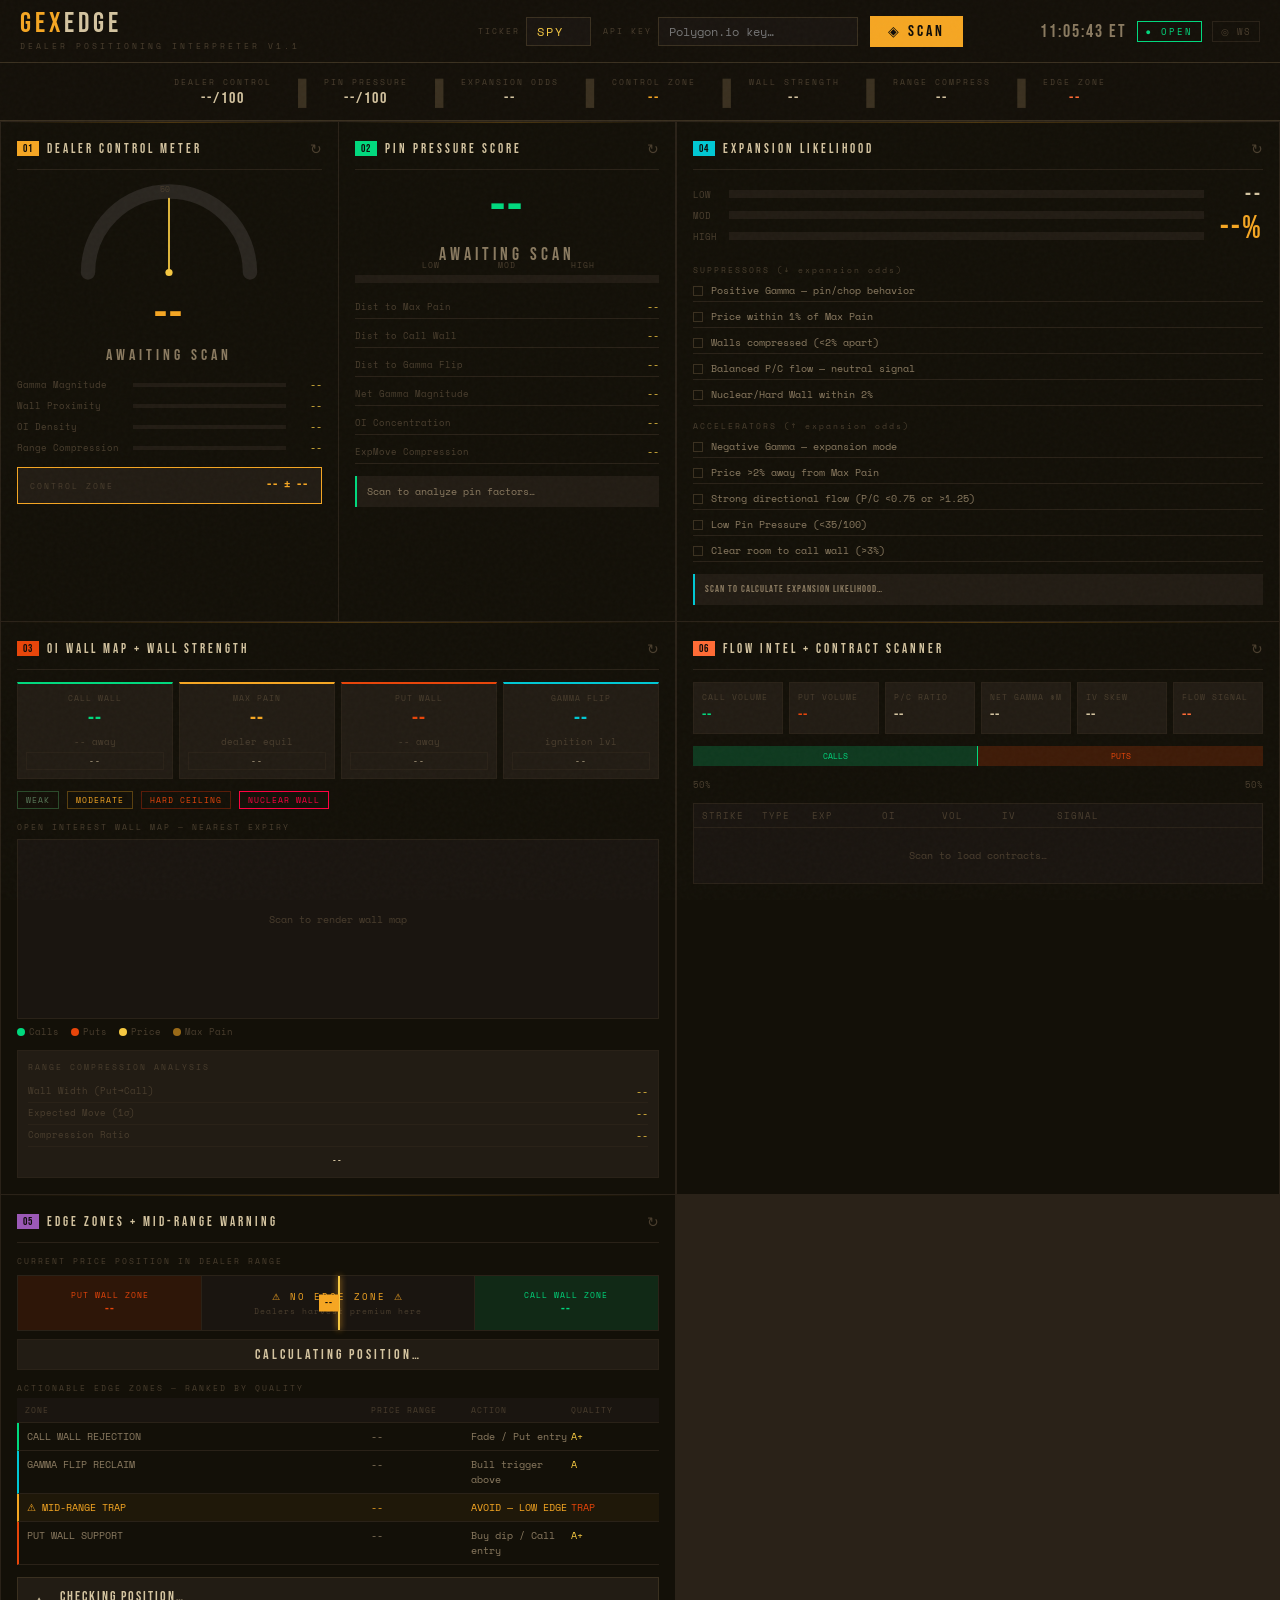
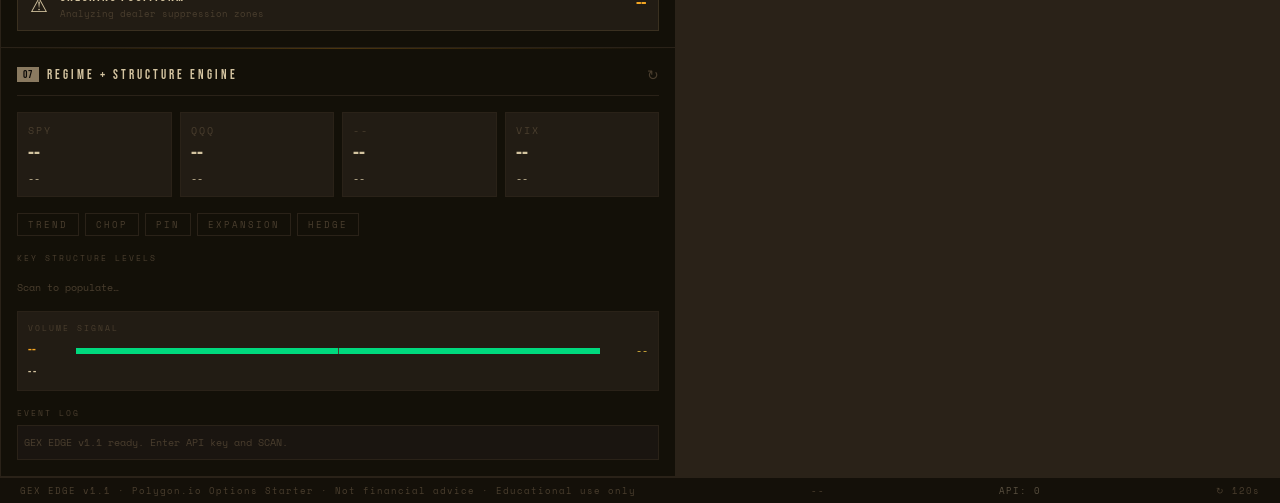
<file: INDEX.html>
<!DOCTYPE html>
<html lang="en">
<head>
  <meta charset="UTF-8" />
  <meta name="viewport" content="width=device-width, initial-scale=1.0" />
  <title>GEX EDGE v1.1 — Dealer Positioning Interpreter</title>
  <link rel="preconnect" href="https://fonts.googleapis.com" />
  <link href="https://fonts.googleapis.com/css2?family=Space+Mono:wght@400;700&family=Bebas+Neue&family=DM+Sans:wght@300;400;500&display=swap" rel="stylesheet" />
  <style>
/* ═══════════════════════════════════════════════════════════
   GEX EDGE — Dealer Positioning Interpreter
   Aesthetic: Amber/Graphite Trading Floor Terminal
   Fonts: Bebas Neue (display) + Space Mono (data) + DM Sans (body)
   ═══════════════════════════════════════════════════════════ */

:root {
  --bg:        #0e0c09;
  --bg2:       #141009;
  --bg3:       #1a1510;
  --bg4:       #221c14;
  --panel:     #131008;
  --border:    #2a2218;
  --border2:   #3a3020;
  --amber:     #f5a623;
  --amber2:    #f5c842;
  --green:     #00d97e;
  --red:       #e8450a;
  --red2:      #c0392b;
  --cyan:      #00c8d4;
  --purple:    #9b59b6;
  --highlight: #ff6b35;
  --text:      #d4c4a0;
  --text2:     #8a7a60;
  --text3:     #4a3e2e;
  --font-disp: 'Bebas Neue', sans-serif;
  --font-mono: 'Space Mono', monospace;
  --font-body: 'DM Sans', sans-serif;
  --glow-a:    0 0 14px rgba(245,166,35,0.35);
  --glow-g:    0 0 14px rgba(0,217,126,0.35);
  --glow-r:    0 0 14px rgba(232,69,10,0.35);
}

*,*::before,*::after { box-sizing:border-box; margin:0; padding:0; }
html,body { width:100%; background:var(--bg); color:var(--text); font-family:var(--font-mono); font-size:12px; overflow-x:hidden; }

/* NOISE TEXTURE */
.noise {
  position:fixed; inset:0; pointer-events:none; z-index:9999; opacity:0.025;
  background-image: url("data:image/svg+xml,%3Csvg viewBox='0 0 256 256' xmlns='http://www.w3.org/2000/svg'%3E%3Cfilter id='noise'%3E%3CfeTurbulence type='fractalNoise' baseFrequency='0.9' numOctaves='4' stitchTiles='stitch'/%3E%3C/filter%3E%3Crect width='100%25' height='100%25' filter='url(%23noise)'/%3E%3C/svg%3E");
}

/* SCROLLBARS */
::-webkit-scrollbar { width:3px; height:3px; }
::-webkit-scrollbar-track { background:var(--bg2); }
::-webkit-scrollbar-thumb { background:var(--border2); }
::-webkit-scrollbar-thumb:hover { background:var(--amber); }

/* ══ HEADER ══════════════════════════════════════════════════ */
.hdr {
  display:flex; align-items:center; gap:20px;
  padding:10px 20px;
  background:var(--bg2);
  border-bottom:1px solid var(--border2);
  position:sticky; top:0; z-index:100;
}

.hdr-brand { display:flex; align-items:baseline; gap:0; flex-direction:row; flex-wrap:wrap; }
.brand-gex {
  font-family:var(--font-disp);
  font-size:28px; letter-spacing:4px;
  color:var(--amber); line-height:1;
}
.brand-edge {
  font-family:var(--font-disp);
  font-size:28px; letter-spacing:4px;
  color:var(--text); line-height:1;
}
.brand-tag {
  font-size:8px; color:var(--text3); letter-spacing:3px;
  text-transform:uppercase; width:100%; margin-top:2px;
}

.hdr-controls { display:flex; align-items:center; gap:12px; flex:1; justify-content:center; }
.ctrl-group { display:flex; align-items:center; gap:6px; }
.ctrl-label { font-size:8px; color:var(--text3); letter-spacing:2px; }
.ctrl-input {
  background:var(--bg3); border:1px solid var(--border2);
  color:var(--amber2); font-family:var(--font-mono);
  font-size:12px; padding:5px 10px; outline:none;
  transition:border-color .2s;
}
.ctrl-input:focus { border-color:var(--amber); }
.ticker-input { width:65px; text-transform:uppercase; letter-spacing:2px; }
.key-input { width:200px; }

.scan-btn {
  display:flex; align-items:center; gap:6px;
  background:var(--amber); color:var(--bg);
  border:none; font-family:var(--font-disp);
  font-size:16px; letter-spacing:3px;
  padding:6px 18px; cursor:pointer;
  transition:background .2s, box-shadow .2s;
}
.scan-btn:hover { background:var(--amber2); box-shadow:var(--glow-a); }
.scan-icon { font-size:14px; }

.hdr-status { display:flex; align-items:center; gap:10px; }
.status-clock { font-family:var(--font-disp); font-size:18px; letter-spacing:2px; color:var(--text2); }
.status-mkt  { font-size:9px; letter-spacing:2px; padding:3px 8px; border:1px solid var(--border2); }
.status-mkt.open   { color:var(--green); border-color:var(--green); }
.status-mkt.closed { color:var(--red);   border-color:var(--red); }
.status-ws   { font-size:9px; letter-spacing:1px; color:var(--text3); padding:3px 8px; border:1px solid var(--border); }
.status-ws.live { color:var(--green); border-color:var(--green); }

/* ══ MASTER BANNER ═══════════════════════════════════════════ */
.master-banner {
  display:flex; align-items:center; justify-content:center;
  background:var(--bg2); border-bottom:1px solid var(--border2);
  padding:8px 20px; gap:0; flex-wrap:wrap;
}
.mb-item { display:flex; flex-direction:column; align-items:center; padding:0 18px; }
.mb-label { font-size:8px; color:var(--text3); letter-spacing:2px; }
.mb-val {
  font-family:var(--font-disp);
  font-size:16px; letter-spacing:2px; color:var(--text);
  margin-top:1px;
}
.mb-val.accent    { color:var(--amber); }
.mb-val.highlight { color:var(--highlight); }
.mb-sep { color:var(--border2); font-size:28px; align-self:center; }

/* ══ MAIN GRID ═══════════════════════════════════════════════ */
.grid {
  display:grid;
  grid-template-columns: 280px 280px 1fr 1fr;
  grid-template-rows: auto auto;
  gap:1px; background:var(--border);
  padding:1px;
}

/* Panel placement */
.p-control   { grid-column:1; grid-row:1; }
.p-pin       { grid-column:2; grid-row:1; }
.p-walls     { grid-column:3; grid-row:1/3; }
.p-expansion { grid-column:4; grid-row:1; }
.p-edge      { grid-column:1/3; grid-row:2; }
.p-flow      { grid-column:4; grid-row:2; }
.p-regime    { grid-column:1/3; grid-row:3; }

/* Hmm, let me reorganize: 4 columns across 3 rows */
.p-control   { grid-column:1;   grid-row:1; }
.p-pin       { grid-column:2;   grid-row:1; }
.p-walls     { grid-column:3;   grid-row:1/3; }
.p-expansion { grid-column:4;   grid-row:1; }
.p-edge      { grid-column:1/3; grid-row:2; }
.p-flow      { grid-column:4;   grid-row:2; }
.p-regime    { grid-column:1/5; grid-row:3; }

/* ══ PANEL BASE ══════════════════════════════════════════════ */
.panel {
  background:var(--panel);
  padding:16px;
  display:flex; flex-direction:column; gap:12px;
  position:relative; overflow:hidden;
}
.panel::after {
  content:'';
  position:absolute; top:0; left:0; right:0; height:1px;
  background:linear-gradient(90deg,transparent,var(--amber),transparent);
  opacity:0.25;
}

.panel-head {
  display:flex; align-items:center; gap:8px;
  padding-bottom:10px; border-bottom:1px solid var(--border);
}
.panel-num {
  font-family:var(--font-disp);
  font-size:11px; letter-spacing:1px;
  color:var(--bg); background:var(--amber);
  padding:1px 6px;
}
.p-pin       .panel-num { background:var(--green); }
.p-walls     .panel-num { background:var(--red); }
.p-expansion .panel-num { background:var(--cyan); color:var(--bg); }
.p-edge      .panel-num { background:var(--purple); }
.p-flow      .panel-num { background:var(--highlight); }
.p-regime    .panel-num { background:var(--text2); color:var(--bg); }

.panel-title {
  font-family:var(--font-disp);
  font-size:13px; letter-spacing:3px; color:var(--text); flex:1;
}
.panel-refresh {
  cursor:pointer; color:var(--text3); font-size:14px;
  transition:color .2s, transform .3s;
}
.panel-refresh:hover { color:var(--amber); transform:rotate(180deg); }
.panel-refresh.spinning { animation:spin 1s linear infinite; }
@keyframes spin { to { transform:rotate(360deg); } }

/* ══ P1: DEALER CONTROL METER ════════════════════════════════ */
.meter-wrap { display:flex; flex-direction:column; align-items:center; gap:6px; }
.arc-svg { width:180px; height:100px; }
.arc-lbl { font-family:var(--font-mono); font-size:9px; fill:#4a3e2e; }
.meter-score {
  font-family:var(--font-disp);
  font-size:48px; letter-spacing:2px; color:var(--amber);
  line-height:1; text-align:center;
}
.meter-label {
  font-family:var(--font-disp);
  font-size:16px; letter-spacing:4px; color:var(--text2);
  text-align:center;
}

.control-breakdown { display:flex; flex-direction:column; gap:6px; }
.cb-row { display:flex; align-items:center; gap:6px; }
.cb-key { font-size:9px; color:var(--text3); width:110px; flex-shrink:0; }
.cb-bar-wrap { flex:1; height:4px; background:var(--bg4); }
.cb-bar { height:100%; background:var(--amber); width:0%; transition:width .6s; }
.cb-val { font-size:10px; color:var(--amber2); width:30px; text-align:right; }

.control-zone-box {
  display:flex; align-items:center; justify-content:space-between;
  background:var(--bg4); border:1px solid var(--amber);
  padding:8px 12px;
}
.cz-label { font-size:8px; color:var(--text3); letter-spacing:2px; }
.cz-val {
  font-family:var(--font-disp);
  font-size:16px; letter-spacing:2px; color:var(--amber);
}

/* ══ P2: PIN PRESSURE ════════════════════════════════════════ */
.pin-score-display { display:flex; flex-direction:column; align-items:center; gap:6px; }
.pin-number {
  font-family:var(--font-disp);
  font-size:56px; letter-spacing:2px; color:var(--green); line-height:1;
}
.pin-grade {
  font-family:var(--font-disp);
  font-size:18px; letter-spacing:4px; color:var(--text2);
}
.pin-bar-track {
  width:100%; height:8px; background:var(--bg4);
  position:relative; margin-top:4px;
}
.pin-bar-fill {
  height:100%; width:0%; background:linear-gradient(90deg,var(--green),var(--amber),var(--red));
  transition:width .8s ease;
}
.pin-marker {
  position:absolute; top:-16px; transform:translateX(-50%);
  font-size:8px; color:var(--text3); letter-spacing:1px;
}

.pin-factors { display:flex; flex-direction:column; gap:5px; }
.pf-item { display:flex; justify-content:space-between; align-items:center; padding:4px 0; border-bottom:1px solid var(--border); }
.pf-k { font-size:9px; color:var(--text3); }
.pf-v { font-size:10px; color:var(--amber2); }

.pin-verdict {
  background:var(--bg4); border-left:2px solid var(--green);
  padding:8px 10px; font-size:10px; color:var(--text2); line-height:1.5;
}

/* ══ P3: WALL MAP ════════════════════════════════════════════ */
.wall-stats { display:grid; grid-template-columns:repeat(4,1fr); gap:6px; }
.ws-block { background:var(--bg4); border:1px solid var(--border); padding:8px; text-align:center; }
.call-block { border-top:2px solid var(--green); }
.pain-block { border-top:2px solid var(--amber); }
.put-block  { border-top:2px solid var(--red); }
.flip-block { border-top:2px solid var(--cyan); }
.ws-blk-label { font-size:8px; color:var(--text3); letter-spacing:1px; }
.ws-blk-price {
  font-family:var(--font-disp);
  font-size:22px; letter-spacing:1px; margin:2px 0;
}
.call-block .ws-blk-price { color:var(--green); }
.pain-block .ws-blk-price { color:var(--amber); }
.put-block  .ws-blk-price { color:var(--red); }
.flip-block .ws-blk-price { color:var(--cyan); }
.ws-blk-dist { font-size:9px; color:var(--text3); }
.ws-strength {
  margin-top:4px; font-size:8px; letter-spacing:1px;
  padding:2px 4px; border:1px solid var(--border);
}
.str-weak     { color:#5a7a5a; border-color:#2a4a2a; }
.str-moderate { color:var(--amber); border-color:#5a4010; }
.str-hard     { color:var(--red); border-color:#5a1a08; }
.str-nuclear  { color:#ff0040; border-color:#ff0040; box-shadow:0 0 8px rgba(255,0,64,0.4); animation:nuclearPulse 1.5s ease-in-out infinite; }
@keyframes nuclearPulse { 0%,100%{opacity:1} 50%{opacity:0.5} }

.wall-legend { display:flex; gap:8px; flex-wrap:wrap; }
.wl-item { font-size:8px; padding:2px 8px; letter-spacing:1px; border:1px solid; }
.wl-item.weak     { color:#5a7a5a; border-color:#2a4a2a; }
.wl-item.mod      { color:var(--amber); border-color:#5a4010; }
.wl-item.hard     { color:var(--red); border-color:#5a1a08; }
.wl-item.nuclear  { color:#ff0040; border-color:#ff0040; }

/* OI CHART */
.oi-chart-outer { display:flex; flex-direction:column; gap:6px; }
.oi-chart-title { font-size:8px; color:var(--text3); letter-spacing:2px; }
.oi-chart-body {
  height:180px; background:var(--bg3); border:1px solid var(--border);
  display:flex; align-items:flex-end; gap:2px; padding:8px 8px 28px;
  position:relative; overflow:hidden;
}
.oi-loading { color:var(--text3); font-size:10px; margin:auto; }
.oi-bar-group { display:flex; flex-direction:column; align-items:center; flex:1; position:relative; gap:1px; }
.oi-bar { width:100%; min-height:2px; transition:height .5s; border-radius:1px 1px 0 0; }
.oi-bar.call { background:rgba(0,217,126,0.7); }
.oi-bar.call.wall-bar { background:var(--green); box-shadow:0 0 6px var(--green); }
.oi-bar.put  { background:rgba(232,69,10,0.7); }
.oi-bar.put.wall-bar  { background:var(--red);   box-shadow:0 0 6px var(--red); }
.oi-strike { position:absolute; bottom:-22px; font-size:7px; color:var(--text3); transform:rotate(-45deg); white-space:nowrap; }
.oi-price-line { position:absolute; bottom:28px; top:8px; width:2px; background:var(--amber2); box-shadow:0 0 5px var(--amber); z-index:5; }
.oi-pain-line  { position:absolute; bottom:28px; top:8px; width:1px; border-left:1px dashed var(--amber); opacity:0.6; z-index:4; }
.oi-chart-legend { display:flex; gap:12px; flex-wrap:wrap; }
.dot { width:8px; height:8px; border-radius:50%; display:inline-block; margin-right:4px; }
.call-dot  { background:var(--green); }
.put-dot   { background:var(--red); }
.price-dot { background:var(--amber2); }
.pain-dot  { background:var(--amber); opacity:0.6; }
.oi-chart-legend span { font-size:9px; color:var(--text3); display:flex; align-items:center; }

/* Range compression */
.range-compress-box { background:var(--bg4); border:1px solid var(--border); padding:10px; }
.rc-title { font-size:8px; color:var(--text3); letter-spacing:2px; margin-bottom:8px; }
.rc-row { display:flex; justify-content:space-between; padding:3px 0; border-bottom:1px solid var(--border); }
.rc-k { font-size:9px; color:var(--text3); }
.rc-v { font-size:10px; color:var(--amber2); }
.rc-verdict { margin-top:8px; font-size:10px; font-family:var(--font-disp); letter-spacing:2px; text-align:center; }

/* ══ P4: EXPANSION ═══════════════════════════════════════════ */
.exp-gauge { display:flex; gap:16px; align-items:center; }
.exp-bars { flex:1; display:flex; flex-direction:column; gap:8px; }
.exp-bar-row { display:flex; align-items:center; gap:8px; }
.exp-bar-label { font-size:9px; color:var(--text3); width:28px; }
.exp-bar-track { flex:1; height:8px; background:var(--bg4); }
.exp-bar-seg { height:100%; width:0%; transition:width .6s; }
.low-seg  { background:var(--red);   }
.mod-seg  { background:var(--amber); }
.high-seg { background:var(--green); }

.exp-verdict-box { text-align:right; }
.exp-grade {
  font-family:var(--font-disp);
  font-size:22px; letter-spacing:3px;
}
.exp-pct {
  font-family:var(--font-disp);
  font-size:32px; letter-spacing:2px; color:var(--amber);
}

.exp-checklist { display:flex; flex-direction:column; gap:4px; }
.exp-section-label { font-size:8px; color:var(--text3); letter-spacing:2px; margin-top:4px; }
.exp-check {
  display:flex; align-items:center; gap:8px;
  font-size:10px; color:var(--text2); padding:3px 0;
  border-bottom:1px solid var(--border);
}
.exp-check.active { color:var(--text); }
.exp-check.active .eck { background:var(--green); border-color:var(--green); box-shadow:var(--glow-g); }
.exp-check.suppress .eck { background:var(--red); border-color:var(--red); }
.eck {
  width:10px; height:10px; border:1px solid var(--border2);
  flex-shrink:0; transition:all .3s;
}

.exp-action {
  background:var(--bg4); border-left:2px solid var(--cyan);
  padding:8px 10px; font-size:10px; color:var(--text2); line-height:1.5;
  font-family:var(--font-disp); letter-spacing:1px;
}

/* ══ P5: EDGE ZONES ══════════════════════════════════════════ */
.edge-map { display:flex; flex-direction:column; gap:8px; }
.em-title { font-size:8px; color:var(--text3); letter-spacing:2px; }
.em-track {
  height:56px; position:relative;
  display:flex; border:1px solid var(--border);
}
.em-zone {
  flex:1; display:flex; flex-direction:column;
  justify-content:center; align-items:center;
  font-size:8px; letter-spacing:1px; padding:4px;
  text-align:center;
}
.em-zone span { font-family:var(--font-disp); font-size:14px; }
.put-zone  { background:rgba(232,69,10,0.12);  color:var(--red);   border-right:1px solid var(--border); }
.call-zone { background:rgba(0,217,126,0.12);  color:var(--green); border-left:1px solid var(--border); }
.dead-zone {
  flex:1.5; background:var(--bg3);
  display:flex; flex-direction:column; justify-content:center; align-items:center; gap:2px;
}
.em-dead-label { font-size:9px; color:var(--amber); letter-spacing:2px; }
.em-dead-sub   { font-size:8px; color:var(--text3); }

.em-price-marker {
  position:absolute; top:0; bottom:0;
  display:flex; flex-direction:column; align-items:center;
  pointer-events:none; z-index:5; transition:left .5s;
}
.em-price-line  { width:2px; height:100%; background:var(--amber2); box-shadow:0 0 6px var(--amber); }
.em-price-label {
  position:absolute; top:50%; transform:translate(-50%,-50%);
  background:var(--amber); color:var(--bg);
  font-family:var(--font-disp); font-size:11px; letter-spacing:1px;
  padding:2px 6px; white-space:nowrap;
}
.em-current-zone {
  font-family:var(--font-disp);
  font-size:14px; letter-spacing:3px; text-align:center;
  padding:6px; background:var(--bg4); border:1px solid var(--border);
}

.edge-table { display:flex; flex-direction:column; gap:0; }
.et-title { font-size:8px; color:var(--text3); letter-spacing:2px; margin-bottom:4px; }
.et-row {
  display:grid; grid-template-columns:1fr 100px 100px 80px;
  padding:6px 8px; border-bottom:1px solid var(--border);
  font-size:10px; color:var(--text2);
}
.et-row.header { font-size:8px; color:var(--text3); letter-spacing:1px; background:var(--bg3); }
.et-row.call-edge  { border-left:2px solid var(--green); }
.et-row.gamma-edge { border-left:2px solid var(--cyan); }
.et-row.mid-warn   { border-left:2px solid var(--amber); background:rgba(245,166,35,0.05); color:var(--amber); }
.et-row.put-edge   { border-left:2px solid var(--red); }
.et-q.red { color:var(--red); }
.et-q { color:var(--amber2); }

/* Retail trap warning */
.retail-trap {
  display:flex; align-items:center; gap:12px;
  background:var(--bg4); border:1px solid var(--border2);
  padding:10px 12px;
}
.rt-icon { font-size:20px; }
.rt-text { flex:1; }
.rt-title { font-family:var(--font-disp); font-size:14px; letter-spacing:2px; }
.rt-sub   { font-size:9px; color:var(--text3); margin-top:2px; }
.rt-edge  { font-family:var(--font-disp); font-size:20px; color:var(--amber); }

/* ══ P6: FLOW INTEL ══════════════════════════════════════════ */
.flow-top { display:grid; grid-template-columns:repeat(6,1fr); gap:6px; }
.flow-stat { background:var(--bg4); border:1px solid var(--border); padding:8px; }
.fs-lbl { font-size:8px; color:var(--text3); letter-spacing:1px; }
.fs-val { font-family:var(--font-disp); font-size:16px; letter-spacing:1px; margin-top:3px; }
.fs-val.green { color:var(--green); }
.fs-val.red   { color:var(--red); }
.fs-val.highlight { color:var(--highlight); }

.flow-balance { display:flex; height:20px; }
.fb-calls {
  background:rgba(0,217,126,0.2); border-right:1px solid var(--green);
  display:flex; align-items:center; justify-content:center;
  font-size:8px; color:var(--green); transition:width .5s;
}
.fb-puts {
  background:rgba(232,69,10,0.2);
  display:flex; align-items:center; justify-content:center;
  font-size:8px; color:var(--red); transition:width .5s;
}
.fb-pcts { display:flex; justify-content:space-between; font-size:9px; color:var(--text3); }

.scan-table-wrap { display:flex; flex-direction:column; flex:1; }
.scan-hdr {
  display:grid; grid-template-columns:60px 50px 70px 60px 60px 55px 80px;
  padding:5px 8px; background:var(--bg3); border:1px solid var(--border);
  font-size:9px; color:var(--text3); letter-spacing:1px;
}
.scan-body {
  background:var(--bg3); border:1px solid var(--border); border-top:none;
  overflow-y:auto; max-height:220px;
}
.scan-loading { padding:20px; text-align:center; color:var(--text3); font-size:10px; }
.scan-row {
  display:grid; grid-template-columns:60px 50px 70px 60px 60px 55px 80px;
  padding:4px 8px; border-bottom:1px solid var(--border);
  font-size:10px; transition:background .15s;
}
.scan-row:hover { background:rgba(245,166,35,0.05); }
.scan-row .c { color:var(--green); }
.scan-row .p { color:var(--red); }
.scan-row .swp { color:var(--highlight); font-weight:700; }
.scan-row .blk { color:var(--purple); }

/* ══ P7: REGIME + STRUCTURE ══════════════════════════════════ */
.p-regime { display:grid; grid-template-columns:repeat(4,1fr) 2fr; gap:16px; align-items:start; }
.p-regime .panel-head { grid-column:1/6; }

.regime-row { display:flex; gap:8px; }
.reg-card { background:var(--bg4); border:1px solid var(--border); padding:10px; flex:1; transition:border-color .3s; }
.reg-card.bull { border-color:var(--green); }
.reg-card.bear { border-color:var(--red); }
.reg-t { font-size:10px; color:var(--text3); letter-spacing:2px; }
.reg-p { font-family:var(--font-disp); font-size:22px; color:var(--text); margin:3px 0; }
.reg-c { font-size:10px; }
.reg-c.pos { color:var(--green); }
.reg-c.neg { color:var(--red); }

.day-class-row { display:flex; gap:6px; flex-wrap:wrap; }
.dc-item {
  padding:4px 10px; border:1px solid var(--border);
  font-size:9px; letter-spacing:2px; color:var(--text3);
}
.dc-item.active {
  border-color:var(--amber); color:var(--amber);
  background:rgba(245,166,35,0.08); box-shadow:var(--glow-a);
}

.kl-title { font-size:8px; color:var(--text3); letter-spacing:2px; }
.kl-stack { display:flex; flex-direction:column; gap:3px; }
.kl-loading { font-size:10px; color:var(--text3); }
.kl-lv {
  display:flex; align-items:center; gap:8px;
  padding:4px 8px; background:var(--bg4); border:1px solid var(--border);
  font-size:10px;
}
.kl-lv.cur-lv { border-color:var(--amber); background:rgba(245,166,35,0.06); }
.kl-badge {
  font-size:8px; padding:1px 5px; letter-spacing:1px; border:1px solid;
}
.kl-badge.res { color:var(--red);   border-color:var(--red);   }
.kl-badge.sup { color:var(--green); border-color:var(--green); }
.kl-badge.cur { color:var(--amber); border-color:var(--amber); }
.kl-badge.key { color:var(--amber2);border-color:var(--amber2);}
.kl-name { flex:1; color:var(--text2); }
.kl-price { font-family:var(--font-disp); font-size:14px; color:var(--text); }
.kl-dist { font-size:9px; width:55px; text-align:right; }
.kl-dist.up { color:var(--green); }
.kl-dist.dn { color:var(--red); }

.vol-avg-box { background:var(--bg4); border:1px solid var(--border); padding:10px; }
.va-label { font-size:8px; color:var(--text3); letter-spacing:2px; margin-bottom:8px; }
.va-row { display:flex; align-items:center; gap:8px; }
.va-ticker { font-family:var(--font-disp); font-size:14px; color:var(--amber); width:40px; }
.va-bar-track { flex:1; height:6px; background:var(--bg3); position:relative; }
.va-bar-fill { height:100%; background:var(--green); transition:width .5s; }
.va-avg-line { position:absolute; top:0; bottom:0; left:50%; width:1px; background:var(--text3); }
.va-pct { font-size:10px; color:var(--amber2); width:40px; text-align:right; }
.va-signal { font-family:var(--font-disp); font-size:12px; letter-spacing:2px; margin-top:6px; }

.sig-log-wrap { grid-column:5; grid-row:1/5; display:flex; flex-direction:column; gap:6px; }
.sl-title { font-size:8px; color:var(--text3); letter-spacing:2px; }
.sig-log {
  background:var(--bg3); border:1px solid var(--border);
  padding:6px; overflow-y:auto; max-height:260px;
  display:flex; flex-direction:column; gap:3px; flex:1;
}
.sl-entry { font-size:10px; padding:3px 0; border-bottom:1px solid var(--border); display:flex; gap:6px; }
.sl-entry:last-child { border-bottom:none; }
.sl-entry.bull { color:var(--green); }
.sl-entry.bear { color:var(--red); }
.sl-entry.warn { color:var(--amber); }
.sl-entry.init { color:var(--text3); }
.sl-time { color:var(--text3); min-width:44px; }

/* ══ FOOTER ══════════════════════════════════════════════════ */
.foot {
  background:var(--bg2); border-top:1px solid var(--border);
  padding:6px 20px; display:flex; justify-content:space-between;
  font-size:9px; color:var(--text3); letter-spacing:1px;
}

/* ══ UTILITIES ═══════════════════════════════════════════════ */
.green  { color:var(--green)     !important; }
.red    { color:var(--red)       !important; }
.amber  { color:var(--amber)     !important; }
.cyan   { color:var(--cyan)      !important; }
.accent { color:var(--amber)     !important; }
.highlight { color:var(--highlight) !important; }

@keyframes fadeIn { from{opacity:0;transform:translateY(3px)} to{opacity:1;transform:translateY(0)} }
.scan-row, .kl-lv { animation:fadeIn .25s ease; }

/* Responsive */
@media (max-width:1300px) {
  .grid { grid-template-columns:1fr 1fr; }
  .p-walls     { grid-column:1/3; grid-row:auto; }
  .p-edge      { grid-column:1/3; grid-row:auto; }
  .p-regime    { grid-column:1/3; grid-row:auto; grid-template-columns:1fr; }
  .p-regime .panel-head { grid-column:1; }
  .sig-log-wrap { grid-column:1; grid-row:auto; }
}
  </style>
</head>
<body>
  <div class="noise"></div>
  <header class="hdr">
    <div class="hdr-brand"><span class="brand-gex">GEX</span><span class="brand-edge">EDGE</span><span class="brand-tag">Dealer Positioning Interpreter v1.1</span></div>
    <div class="hdr-controls">
      <div class="ctrl-group"><span class="ctrl-label">TICKER</span><input id="tickerInput" type="text" value="SPY" maxlength="6" class="ctrl-input ticker-input" /></div>
      <div class="ctrl-group"><span class="ctrl-label">API KEY</span><input id="apiKeyInput" type="password" placeholder="Polygon.io key…" class="ctrl-input key-input" /></div>
      <button id="scanBtn" class="scan-btn"><span class="scan-icon">◈</span> SCAN</button>
    </div>
    <div class="hdr-status">
      <div class="status-clock" id="clock">--:--:-- ET</div>
      <div class="status-mkt"   id="mktBadge">● CLOSED</div>
      <div class="status-ws"    id="wsBadge">◎ WS</div>
    </div>
  </header>

  <div class="master-banner">
    <div class="mb-item"><div class="mb-label">DEALER CONTROL</div><div class="mb-val" id="mbControl">--/100</div></div>
    <div class="mb-sep">▐</div>
    <div class="mb-item"><div class="mb-label">PIN PRESSURE</div><div class="mb-val" id="mbPin">--/100</div></div>
    <div class="mb-sep">▐</div>
    <div class="mb-item"><div class="mb-label">EXPANSION ODDS</div><div class="mb-val" id="mbExpansion">--</div></div>
    <div class="mb-sep">▐</div>
    <div class="mb-item"><div class="mb-label">CONTROL ZONE</div><div class="mb-val accent" id="mbZone">--</div></div>
    <div class="mb-sep">▐</div>
    <div class="mb-item"><div class="mb-label">WALL STRENGTH</div><div class="mb-val" id="mbWallStr">--</div></div>
    <div class="mb-sep">▐</div>
    <div class="mb-item"><div class="mb-label">RANGE COMPRESS</div><div class="mb-val" id="mbRangeComp">--</div></div>
    <div class="mb-sep">▐</div>
    <div class="mb-item"><div class="mb-label">EDGE ZONE</div><div class="mb-val highlight" id="mbEdge">--</div></div>
  </div>

  <main class="grid">

    <!-- P1: DEALER CONTROL METER -->
    <section class="panel p-control">
      <div class="panel-head"><span class="panel-num">01</span><span class="panel-title">DEALER CONTROL METER</span><span class="panel-refresh" data-panel="control">↻</span></div>
      <div class="meter-wrap">
        <div class="meter-arc">
          <svg viewBox="0 0 200 110" class="arc-svg">
            <defs><linearGradient id="arcGrad" x1="0%" y1="0%" x2="100%" y2="0%"><stop offset="0%" stop-color="#00d97e"/><stop offset="40%" stop-color="#f5a623"/><stop offset="70%" stop-color="#e8450a"/><stop offset="100%" stop-color="#c0392b"/></linearGradient></defs>
            <path d="M 10 100 A 90 90 0 0 1 190 100" fill="none" stroke="#2a2620" stroke-width="16" stroke-linecap="round"/>
            <path id="arcFill" d="M 10 100 A 90 90 0 0 1 190 100" fill="none" stroke="url(#arcGrad)" stroke-width="16" stroke-linecap="round" stroke-dasharray="283" stroke-dashoffset="283"/>
            <line id="arcNeedle" x1="100" y1="100" x2="100" y2="18" stroke="#f5c842" stroke-width="2" stroke-linecap="round"/>
            <circle cx="100" cy="100" r="4" fill="#f5c842"/>
            <text x="8" y="118" class="arc-lbl">0</text><text x="90" y="10" class="arc-lbl">50</text><text x="182" y="118" class="arc-lbl">100</text>
          </svg>
        </div>
        <div class="meter-score" id="meterScore">--</div>
        <div class="meter-label" id="meterLabel">AWAITING SCAN</div>
      </div>
      <div class="control-breakdown">
        <div class="cb-row"><span class="cb-key">Gamma Magnitude</span><div class="cb-bar-wrap"><div class="cb-bar" id="cbGamma"></div></div><span class="cb-val" id="cbGammaVal">--</span></div>
        <div class="cb-row"><span class="cb-key">Wall Proximity</span><div class="cb-bar-wrap"><div class="cb-bar" id="cbWall"></div></div><span class="cb-val" id="cbWallVal">--</span></div>
        <div class="cb-row"><span class="cb-key">OI Density</span><div class="cb-bar-wrap"><div class="cb-bar" id="cbOI"></div></div><span class="cb-val" id="cbOIVal">--</span></div>
        <div class="cb-row"><span class="cb-key">Range Compression</span><div class="cb-bar-wrap"><div class="cb-bar" id="cbRange"></div></div><span class="cb-val" id="cbRangeVal">--</span></div>
      </div>
      <div class="control-zone-box"><span class="cz-label">CONTROL ZONE</span><span class="cz-val" id="czVal">-- ± --</span></div>
    </section>

    <!-- P2: PIN PRESSURE SCORE -->
    <section class="panel p-pin">
      <div class="panel-head"><span class="panel-num">02</span><span class="panel-title">PIN PRESSURE SCORE</span><span class="panel-refresh" data-panel="pin">↻</span></div>
      <div class="pin-score-display">
        <div class="pin-number" id="pinScore">--</div>
        <div class="pin-grade"  id="pinGrade">AWAITING SCAN</div>
        <div class="pin-bar-track">
          <div class="pin-bar-fill" id="pinBarFill"></div>
          <div class="pin-marker" style="left:25%">LOW</div>
          <div class="pin-marker" style="left:50%">MOD</div>
          <div class="pin-marker" style="left:75%">HIGH</div>
        </div>
      </div>
      <div class="pin-factors">
        <div class="pf-item"><span class="pf-k">Dist to Max Pain</span><span class="pf-v" id="pfMaxPain">--</span></div>
        <div class="pf-item"><span class="pf-k">Dist to Call Wall</span><span class="pf-v" id="pfCallWall">--</span></div>
        <div class="pf-item"><span class="pf-k">Dist to Gamma Flip</span><span class="pf-v" id="pfGammaFlip">--</span></div>
        <div class="pf-item"><span class="pf-k">Net Gamma Magnitude</span><span class="pf-v" id="pfNetGamma">--</span></div>
        <div class="pf-item"><span class="pf-k">OI Concentration</span><span class="pf-v" id="pfOiConc">--</span></div>
        <div class="pf-item"><span class="pf-k">ExpMove Compression</span><span class="pf-v" id="pfExpMove">--</span></div>
      </div>
      <div class="pin-verdict" id="pinVerdict">Scan to analyze pin factors…</div>
    </section>

    <!-- P3: OI WALL MAP -->
    <section class="panel p-walls">
      <div class="panel-head"><span class="panel-num">03</span><span class="panel-title">OI WALL MAP + WALL STRENGTH</span><span class="panel-refresh" data-panel="walls">↻</span></div>
      <div class="wall-stats">
        <div class="ws-block call-block"><div class="ws-blk-label">CALL WALL</div><div class="ws-blk-price" id="wCallPrice">--</div><div class="ws-blk-dist" id="wCallDist">-- away</div><div class="ws-strength" id="wCallStr">--</div></div>
        <div class="ws-block pain-block"><div class="ws-blk-label">MAX PAIN</div><div class="ws-blk-price" id="wPainPrice">--</div><div class="ws-blk-dist" id="wPainDist">dealer equil</div><div class="ws-strength" id="wPainStr">--</div></div>
        <div class="ws-block put-block"> <div class="ws-blk-label">PUT WALL</div><div class="ws-blk-price" id="wPutPrice">--</div><div class="ws-blk-dist" id="wPutDist">-- away</div><div class="ws-strength" id="wPutStr">--</div></div>
        <div class="ws-block flip-block"><div class="ws-blk-label">GAMMA FLIP</div><div class="ws-blk-price" id="wFlipPrice">--</div><div class="ws-blk-dist" id="wFlipDist">ignition lvl</div><div class="ws-strength" id="wFlipStr">--</div></div>
      </div>
      <div class="wall-legend"><span class="wl-item weak">WEAK</span><span class="wl-item mod">MODERATE</span><span class="wl-item hard">HARD CEILING</span><span class="wl-item nuclear">NUCLEAR WALL</span></div>
      <div class="oi-chart-outer">
        <div class="oi-chart-title">OPEN INTEREST WALL MAP — NEAREST EXPIRY</div>
        <div class="oi-chart-body" id="oiChartBody"><div class="oi-loading">Scan to render wall map</div></div>
        <div class="oi-chart-legend"><span><span class="dot call-dot"></span>Calls</span><span><span class="dot put-dot"></span>Puts</span><span><span class="dot price-dot"></span>Price</span><span><span class="dot pain-dot"></span>Max Pain</span></div>
      </div>
      <div class="range-compress-box">
        <div class="rc-title">RANGE COMPRESSION ANALYSIS</div>
        <div class="rc-row"><span class="rc-k">Wall Width (Put→Call)</span><span class="rc-v" id="rcWallWidth">--</span></div>
        <div class="rc-row"><span class="rc-k">Expected Move (1σ)</span><span class="rc-v" id="rcExpMove">--</span></div>
        <div class="rc-row"><span class="rc-k">Compression Ratio</span><span class="rc-v" id="rcRatio">--</span></div>
        <div class="rc-verdict" id="rcVerdict">--</div>
      </div>
    </section>

    <!-- P4: EXPANSION LIKELIHOOD -->
    <section class="panel p-expansion">
      <div class="panel-head"><span class="panel-num">04</span><span class="panel-title">EXPANSION LIKELIHOOD</span><span class="panel-refresh" data-panel="expansion">↻</span></div>
      <div class="exp-gauge">
        <div class="exp-bars">
          <div class="exp-bar-row"><span class="exp-bar-label">LOW</span><div class="exp-bar-track"><div class="exp-bar-seg low-seg"  id="expLowSeg"></div></div></div>
          <div class="exp-bar-row"><span class="exp-bar-label">MOD</span><div class="exp-bar-track"><div class="exp-bar-seg mod-seg"  id="expModSeg"></div></div></div>
          <div class="exp-bar-row"><span class="exp-bar-label">HIGH</span><div class="exp-bar-track"><div class="exp-bar-seg high-seg" id="expHighSeg"></div></div></div>
        </div>
        <div class="exp-verdict-box"><div class="exp-grade" id="expGrade">--</div><div class="exp-pct" id="expPct">--%</div></div>
      </div>
      <div class="exp-checklist">
        <div class="exp-section-label">SUPPRESSORS (↓ expansion odds)</div>
        <div class="exp-check" id="ecPosGamma">  <span class="eck"></span><span>Positive Gamma — pin/chop behavior</span></div>
        <div class="exp-check" id="ecNearPain">  <span class="eck"></span><span>Price within 1% of Max Pain</span></div>
        <div class="exp-check" id="ecTightWalls"><span class="eck"></span><span>Walls compressed (&lt;2% apart)</span></div>
        <div class="exp-check" id="ecBalFlow">   <span class="eck"></span><span>Balanced P/C flow — neutral signal</span></div>
        <div class="exp-check" id="ecBigWall">   <span class="eck"></span><span>Nuclear/Hard Wall within 2%</span></div>
        <div class="exp-section-label" style="margin-top:10px;">ACCELERATORS (↑ expansion odds)</div>
        <div class="exp-check" id="ecNegGamma">  <span class="eck"></span><span>Negative Gamma — expansion mode</span></div>
        <div class="exp-check" id="ecAwayPain">  <span class="eck"></span><span>Price &gt;2% away from Max Pain</span></div>
        <div class="exp-check" id="ecStrongFlow"><span class="eck"></span><span>Strong directional flow (P/C &lt;0.75 or &gt;1.25)</span></div>
        <div class="exp-check" id="ecLowPin">    <span class="eck"></span><span>Low Pin Pressure (&lt;35/100)</span></div>
        <div class="exp-check" id="ecRoomRun">   <span class="eck"></span><span>Clear room to call wall (&gt;3%)</span></div>
      </div>
      <div class="exp-action" id="expAction">Scan to calculate expansion likelihood…</div>
    </section>

    <!-- P5: EDGE ZONES -->
    <section class="panel p-edge">
      <div class="panel-head"><span class="panel-num">05</span><span class="panel-title">EDGE ZONES + MID-RANGE WARNING</span><span class="panel-refresh" data-panel="edge">↻</span></div>
      <div class="edge-map">
        <div class="em-title">CURRENT PRICE POSITION IN DEALER RANGE</div>
        <div class="em-track">
          <div class="em-zone put-zone">PUT WALL ZONE<br><span id="emPutZone">--</span></div>
          <div class="em-zone dead-zone"><div class="em-dead-label">⚠ NO EDGE ZONE ⚠</div><div class="em-dead-sub">Dealers harvest premium here</div></div>
          <div class="em-zone call-zone">CALL WALL ZONE<br><span id="emCallZone">--</span></div>
          <div class="em-price-marker" id="emPriceMarker" style="left:50%"><div class="em-price-line"></div><div class="em-price-label" id="emPriceLabel">--</div></div>
        </div>
        <div class="em-current-zone" id="emCurrentZone">CALCULATING POSITION…</div>
      </div>
      <div class="edge-table">
        <div class="et-title">ACTIONABLE EDGE ZONES — RANKED BY QUALITY</div>
        <div class="et-row header"><span>ZONE</span><span>PRICE RANGE</span><span>ACTION</span><span>QUALITY</span></div>
        <div class="et-row call-edge"> <span>CALL WALL REJECTION</span><span id="etCallRange">--</span><span>Fade / Put entry</span><span class="et-q" id="etCallQ">A+</span></div>
        <div class="et-row gamma-edge"><span>GAMMA FLIP RECLAIM</span><span id="etGammaRange">--</span><span>Bull trigger above</span><span class="et-q" id="etGammaQ">A</span></div>
        <div class="et-row mid-warn">  <span>⚠ MID-RANGE TRAP</span><span id="etMidRange">--</span><span>AVOID — LOW EDGE</span><span class="et-q red">TRAP</span></div>
        <div class="et-row put-edge">  <span>PUT WALL SUPPORT</span><span id="etPutRange">--</span><span>Buy dip / Call entry</span><span class="et-q" id="etPutQ">A+</span></div>
      </div>
      <div class="retail-trap" id="retailTrap">
        <span class="rt-icon">⚠</span>
        <div class="rt-text"><div class="rt-title" id="rtTitle">CHECKING POSITION…</div><div class="rt-sub" id="rtSub">Analyzing dealer suppression zones</div></div>
        <div class="rt-edge" id="rtEdge">--</div>
      </div>
    </section>

    <!-- P6: FLOW INTEL -->
    <section class="panel p-flow">
      <div class="panel-head"><span class="panel-num">06</span><span class="panel-title">FLOW INTEL + CONTRACT SCANNER</span><span class="panel-refresh" data-panel="flow">↻</span></div>
      <div class="flow-top">
        <div class="flow-stat"><div class="fs-lbl">CALL VOLUME</div><div class="fs-val green"     id="fCallVol">--</div></div>
        <div class="flow-stat"><div class="fs-lbl">PUT VOLUME</div> <div class="fs-val red"       id="fPutVol">--</div></div>
        <div class="flow-stat"><div class="fs-lbl">P/C RATIO</div>  <div class="fs-val"           id="fPcRatio">--</div></div>
        <div class="flow-stat"><div class="fs-lbl">NET GAMMA $M</div><div class="fs-val"          id="fNetGamma">--</div></div>
        <div class="flow-stat"><div class="fs-lbl">IV SKEW</div>     <div class="fs-val"           id="fIvSkew">--</div></div>
        <div class="flow-stat"><div class="fs-lbl">FLOW SIGNAL</div><div class="fs-val highlight" id="fSignal">--</div></div>
      </div>
      <div class="flow-balance"><div class="fb-calls" id="fbCalls" style="width:50%">CALLS</div><div class="fb-puts" id="fbPuts" style="width:50%">PUTS</div></div>
      <div class="fb-pcts"><span id="fbCallPct">50%</span><span id="fbPutPct">50%</span></div>
      <div class="scan-table-wrap">
        <div class="scan-hdr"><span>STRIKE</span><span>TYPE</span><span>EXP</span><span>OI</span><span>VOL</span><span>IV</span><span>SIGNAL</span></div>
        <div class="scan-body" id="scanBody"><div class="scan-loading">Scan to load contracts…</div></div>
      </div>
    </section>

    <!-- P7: REGIME + STRUCTURE -->
    <section class="panel p-regime">
      <div class="panel-head"><span class="panel-num">07</span><span class="panel-title">REGIME + STRUCTURE ENGINE</span><span class="panel-refresh" data-panel="regime">↻</span></div>
      <div class="regime-row">
        <div class="reg-card" id="regSpy"> <div class="reg-t">SPY</div><div class="reg-p" id="regSpyP">--</div><div class="reg-c" id="regSpyC">--</div></div>
        <div class="reg-card" id="regQqq"> <div class="reg-t">QQQ</div><div class="reg-p" id="regQqqP">--</div><div class="reg-c" id="regQqqC">--</div></div>
        <div class="reg-card" id="regPrim"><div class="reg-t" id="regPrimT">--</div><div class="reg-p" id="regPrimP">--</div><div class="reg-c" id="regPrimC">--</div></div>
        <div class="reg-card" id="regVix"> <div class="reg-t">VIX</div><div class="reg-p" id="regVixP">--</div><div class="reg-c" id="regVixC">--</div></div>
      </div>
      <div class="day-class-row">
        <div class="dc-item" id="dcTrend">TREND</div><div class="dc-item" id="dcChop">CHOP</div>
        <div class="dc-item" id="dcPin">PIN</div><div class="dc-item" id="dcExpansion">EXPANSION</div><div class="dc-item" id="dcHedge">HEDGE</div>
      </div>
      <div class="kl-title">KEY STRUCTURE LEVELS</div>
      <div class="kl-stack" id="klStack"><div class="kl-loading">Scan to populate…</div></div>
      <div class="vol-avg-box">
        <div class="va-label">VOLUME SIGNAL</div>
        <div class="va-row"><span class="va-ticker" id="vaTicker">--</span><div class="va-bar-track"><div class="va-bar-fill" id="vaBarFill"></div><div class="va-avg-line"></div></div><span class="va-pct" id="vaBarPct">--</span></div>
        <div class="va-signal" id="vaSignal">--</div>
      </div>
      <div class="sig-log-wrap">
        <div class="sl-title">EVENT LOG</div>
        <div class="sig-log" id="sigLog"><div class="sl-entry init">GEX EDGE v1.1 ready. Enter API key and SCAN.</div></div>
      </div>
    </section>

  </main>

  <footer class="foot">
    <span>GEX EDGE v1.1 · Polygon.io Options Starter · Not financial advice · Educational use only</span>
    <span id="lastUpdate">--</span>
    <span id="apiCalls" style="color:#5a5040;">API: 0</span>
    <span>↻ <span id="countdownEl">--</span>s</span>
  </footer>

  <script>
/* ═══════════════════════════════════════════════════════════
   GEX EDGE v1.1 — Dealer Positioning Interpreter
   
   FIXES vs v1.0:
   ✓ Promise.all replaced with sequential awaits (no queue deadlock)
   ✓ Duplicate ticker fetch eliminated (SPY/QQQ collision)
   ✓ set('regimeLabel') removed (element doesn't exist in GEX HTML)
   ✓ renderFlow() called BEFORE calcExpansion() so flags are set
   ✓ Redundant exp/exp2 double-calc removed
   ✓ prevDay pulled from cache after chain fetch (no extra API call)
   ✓ Error logging shows full message including network errors
   ✓ renderVolAvg fixed signature
   ✓ all catch blocks log to event log with full context
   ═══════════════════════════════════════════════════════════ */

'use strict';

const CFG = {
  BASE:           'https://api.polygon.io',
  WS:             'wss://socket.polygon.io/options',
  REFRESH:        120,
  CALL_GAP:       420,
  RETRY_DELAY:    2500,
  MAX_RETRIES:    2,
  DEFAULT_TICKER: 'SPY',
};

const S = {
  key: '', ticker: CFG.DEFAULT_TICKER,
  price: null, prevClose: null,
  chain: [], od: null,
  marketOpen: false,
  countdown: CFG.REFRESH,
  refreshTimer: null, cdTimer: null,
  ws: null, wsOn: false,
  cache: {}, refreshing: false,
  calls: 0,
  chainPrice: null,
  _flowBull: false, _flowBear: false,
};

const $ = id => document.getElementById(id);
const set = (id, v) => { const e = $(id); if (e) e.textContent = v; };

/* ── THROTTLED API QUEUE ─────────────────────────────────── */
const _q = (() => {
  let last = 0;
  return async fn => {
    const w = Math.max(0, last + CFG.CALL_GAP - Date.now());
    if (w > 0) await sleep(w);
    last = Date.now();
    S.calls++;
    set('apiCalls', 'API: ' + S.calls);
    return fn();
  };
})();
const sleep = ms => new Promise(r => setTimeout(r, ms));

async function polyGet(path, params = {}) {
  return _q(async () => {
    const url = new URL(CFG.BASE + path);
    url.searchParams.set('apiKey', S.key);
    Object.entries(params).forEach(([k, v]) => url.searchParams.set(k, v));
    for (let i = 0; i <= CFG.MAX_RETRIES; i++) {
      const res = await fetch(url.toString());
      if (res.status === 429) {
        if (i < CFG.MAX_RETRIES) { await sleep(CFG.RETRY_DELAY * (i + 1)); continue; }
        throw new Error('429 rate limit: ' + path);
      }
      if (!res.ok) throw new Error(res.status + ' ' + path);
      return res.json();
    }
  });
}

async function cached(key, path, params = {}, ttl = 300000) {
  const e = S.cache[key];
  if (e && Date.now() - e.ts < ttl) return e.data;
  const data = await polyGet(path, params);
  S.cache[key] = { data, ts: Date.now() };
  return data;
}

/* ── CLOCK ───────────────────────────────────────────────── */
function startClock() {
  const tick = () => {
    const et = new Date(new Date().toLocaleString('en-US', { timeZone: 'America/New_York' }));
    const p = n => String(n).padStart(2, '0');
    set('clock', `${p(et.getHours())}:${p(et.getMinutes())}:${p(et.getSeconds())} ET`);
    const h = et.getHours(), m = et.getMinutes(), d = et.getDay();
    const open = d >= 1 && d <= 5 && (h > 9 || (h === 9 && m >= 30)) && h < 16;
    S.marketOpen = open;
    const el = $('mktBadge');
    if (el) { el.textContent = open ? '● OPEN' : '● CLOSED'; el.className = 'status-mkt ' + (open ? 'open' : 'closed'); }
  };
  tick(); setInterval(tick, 1000);
}

/* ── DATA FETCHERS ───────────────────────────────────────── */
async function fetchPrev(ticker) {
  try {
    const d = await cached('prev_' + ticker, `/v2/aggs/ticker/${ticker}/prev`, { adjusted: true }, 300000);
    const r = d?.results?.[0];
    return r ? { open: r.o, high: r.h, low: r.l, close: r.c, vwap: r.vw, volume: r.v } : null;
  } catch (e) { log(`prevDay ${ticker}: ${e.message}`, 'warn'); return null; }
}

async function fetchChain(underlying) {
  try {
    const all = [];
    // Build URL manually — bypasses _q to use its own throttle
    await sleep(CFG.CALL_GAP);
    S.calls++; set('apiCalls', 'API: ' + S.calls);

    const url = `${CFG.BASE}/v3/snapshot/options/${underlying}?limit=250&apiKey=${S.key}`;
    const r1 = await fetch(url);
    if (!r1.ok) { log(`Chain ${r1.status}: ${underlying}`, 'warn'); return []; }
    const d1 = await r1.json();
    if (d1.results) all.push(...d1.results);
    S.chainPrice = d1.results?.[0]?.underlying_asset?.price ?? null;

    let next = d1.next_url;
    for (let p = 1; p < 4 && next; p++) {
      await sleep(CFG.CALL_GAP);
      S.calls++; set('apiCalls', 'API: ' + S.calls);
      const sep = next.includes('?') ? '&' : '?';
      const rp = await fetch(next + sep + 'apiKey=' + S.key);
      if (!rp.ok) break;
      const dp = await rp.json();
      if (dp.results) all.push(...dp.results);
      next = dp.next_url;
    }
    return all;
  } catch (e) { log('Chain: ' + e.message, 'warn'); return []; }
}

async function fetchEMA(ticker, period) {
  try {
    const d = await cached(`ema${period}_${ticker}`, `/v1/indicators/ema/${ticker}`,
      { timespan: 'day', window: period, limit: 2, series_type: 'close' }, 300000);
    const v = d?.results?.values;
    return v?.length ? { current: v[0].value, prev: v[1]?.value } : null;
  } catch { return null; }
}

async function fetchRSI(ticker) {
  try {
    const d = await cached('rsi_' + ticker, `/v1/indicators/rsi/${ticker}`,
      { timespan: 'day', window: 14, limit: 1, series_type: 'close' }, 300000);
    return d?.results?.values?.[0]?.value ?? null;
  } catch { return null; }
}

/* ── CHAIN PROCESSING ────────────────────────────────────── */
function processChain(chain, price) {
  if (!chain.length || !price) return null;

  const grouped = {};
  chain.forEach(c => {
    const exp = c.details?.expiration_date; if (!exp) return;
    if (!grouped[exp]) grouped[exp] = [];
    grouped[exp].push(c);
  });
  const expiries = Object.keys(grouped).sort();
  const wall = expiries.slice(0, 2).flatMap(e => grouped[e]);
  const flow = expiries.slice(0, 3).flatMap(e => grouped[e]);

  const sMap = {};
  let callOI = 0, putOI = 0, callVol = 0, putVol = 0, netGamma = 0;

  wall.forEach(c => {
    const s = c.details?.strike_price, type = c.details?.contract_type;
    const oi = c.open_interest || 0, vol = c.day?.volume || 0;
    const gamma = c.greeks?.gamma || 0, iv = c.implied_volatility || 0;
    if (!s || !type) return;
    if (!sMap[s]) sMap[s] = { s, callOI: 0, putOI: 0, callVol: 0, putVol: 0, gamma: 0, iv: 0, callIV: 0, putIV: 0 };
    if (type === 'call') {
      sMap[s].callOI += oi; sMap[s].callVol += vol; sMap[s].callIV = iv || sMap[s].callIV;
      callOI += oi; callVol += vol; netGamma += gamma * oi * 100 * price;
    } else {
      sMap[s].putOI += oi; sMap[s].putVol += vol; sMap[s].putIV = iv || sMap[s].putIV;
      putOI += oi; putVol += vol; netGamma -= gamma * oi * 100 * price;
    }
    sMap[s].gamma += Math.abs(gamma * oi);
    sMap[s].iv = iv || sMap[s].iv;
  });

  const strikes = Object.keys(sMap).map(Number).sort((a, b) => a - b);
  let callWall = null, putWall = null, maxC = 0, maxP = 0;
  strikes.forEach(s => {
    if (sMap[s].callOI > maxC) { maxC = sMap[s].callOI; callWall = s; }
    if (sMap[s].putOI > maxP)  { maxP = sMap[s].putOI;  putWall  = s; }
  });

  // Max pain
  let maxPain = price, minL = Infinity;
  strikes.forEach(s => {
    let l = 0;
    strikes.forEach(k => { l += sMap[k].callOI * Math.max(0, s - k); l += sMap[k].putOI * Math.max(0, k - s); });
    if (l < minL) { minL = l; maxPain = s; }
  });

  // Gamma flip
  let gammaFlip = price, bestG = 0;
  strikes.forEach(s => { const sc = sMap[s].gamma / (Math.abs(s - price) + 1); if (sc > bestG) { bestG = sc; gammaFlip = s; } });

  // ATM
  const atmS = strikes.reduce((b, s) => Math.abs(s - price) < Math.abs(b - price) ? s : b, strikes[0] || price);
  const atmIV = sMap[atmS]?.callIV || sMap[atmS]?.putIV || 0;
  const nearExpDate = new Date(expiries[0] + 'T00:00:00');
  const today = new Date(); today.setHours(0, 0, 0, 0);
  const dte = Math.max(0, Math.round((nearExpDate - today) / 86400000));
  const expMove = atmIV && dte ? price * atmIV * Math.sqrt(dte / 365) : 0;

  // OI density
  const oiVals = strikes.map(s => sMap[s].callOI + sMap[s].putOI);
  const totalOI = oiVals.reduce((a, b) => a + b, 0) || 1;
  const oiMax = Math.max(...oiVals);
  const oiDensity = oiMax / totalOI;

  // IV skew
  const atmPutIV = sMap[atmS]?.putIV || 0, atmCallIV = sMap[atmS]?.callIV || 0;
  const ivSkew = atmPutIV - atmCallIV;

  const topContracts = flow.filter(c => (c.day?.volume || 0) > 0)
    .sort((a, b) => (b.day?.volume || 0) - (a.day?.volume || 0)).slice(0, 25);

  return {
    sMap, strikes, topContracts,
    upStairs: strikes.filter(s => s >= price && sMap[s].callOI > 0).sort((a, b) => a - b).slice(0, 6).map(s => ({ s, oi: sMap[s].callOI })),
    dnStairs: strikes.filter(s => s <= price && sMap[s].putOI > 0).sort((a, b) => b - a).slice(0, 4).map(s => ({ s, oi: sMap[s].putOI })),
    callWall, putWall, maxPain, gammaFlip,
    callOI, putOI, callVol, putVol, netGamma,
    pcVolRatio: putVol / (callVol || 1),
    pcOIRatio:  putOI  / (callOI  || 1),
    atmS, atmIV, expMove, dte, oiDensity,
    maxCallOI: maxC, maxPutOI: maxP,
    ivSkew,
    nearestExp: expiries[0], allExpiries: expiries,
  };
}

/* ══════════════════════════════════════════════════════════
   METRIC CALCULATORS
   ══════════════════════════════════════════════════════════ */

function calcDealerControl(od, price) {
  if (!od) return { score: 0, factors: {} };
  let score = 0; const factors = {};

  const ng = od.netGamma;
  const gammaCtrl = ng > 0 ? Math.min(25, 25 * (Math.abs(ng) / 1e8)) : 0;
  score += gammaCtrl; factors.gamma = gammaCtrl;

  const callDist = od.callWall ? Math.abs(od.callWall - price) / price * 100 : 10;
  const putDist  = od.putWall  ? Math.abs(od.putWall  - price) / price * 100 : 10;
  const wallCtrl = Math.max(0, 20 - ((callDist + putDist) / 2) * 3);
  score += wallCtrl; factors.wall = wallCtrl;

  const oiCtrl = od.oiDensity * 20;
  score += oiCtrl; factors.oi = oiCtrl;

  let rangeCtrl = 0;
  if (od.callWall && od.putWall && od.expMove > 0) {
    const r = (od.callWall - od.putWall) / od.expMove;
    rangeCtrl = r < 1 ? 20 : r < 1.5 ? 15 : r < 2 ? 8 : 0;
  }
  score += rangeCtrl; factors.range = rangeCtrl;

  return { score: Math.min(100, Math.round(score)), factors };
}

function calcPinPressure(od, price) {
  if (!od) return { score: 0, factors: {} };
  let score = 0; const factors = {};

  const painDist = od.maxPain ? Math.abs(price - od.maxPain) / price * 100 : 10;
  const f1 = Math.max(0, 20 - painDist * 8);
  score += f1; factors.maxPain = painDist.toFixed(2) + '%';

  const cwDist = od.callWall ? Math.abs(price - od.callWall) / price * 100 : 10;
  const f2 = Math.max(0, 18 - cwDist * 3);
  score += f2; factors.callWall = cwDist.toFixed(2) + '%';

  const gfDist = od.gammaFlip ? Math.abs(price - od.gammaFlip) / price * 100 : 10;
  const f3 = Math.max(0, 16 - gfDist * 4);
  score += f3; factors.gammaFlip = gfDist.toFixed(2) + '%';

  const ng = od.netGamma;
  const f4 = ng > 0 ? Math.min(18, 18 * (Math.abs(ng) / 1e8)) : 0;
  score += f4; factors.netGamma = (ng / 1e6).toFixed(2) + 'M';

  const f5 = Math.min(16, od.oiDensity * 16);
  score += f5; factors.oiConc = (od.oiDensity * 100).toFixed(0) + '%';

  let f6 = 0;
  if (od.callWall && od.putWall && od.expMove > 0) {
    const r = (od.callWall - od.putWall) / od.expMove;
    f6 = r < 1 ? 12 : r < 1.5 ? 8 : r < 2 ? 4 : 0;
  }
  score += f6; factors.expMove = od.expMove ? '±$' + od.expMove.toFixed(2) : '--';

  return { score: Math.min(100, Math.round(score)), factors };
}

function wallStrength(wallOI, totalOI) {
  if (!wallOI || !totalOI) return { label: '--', cls: '', score: 0 };
  const pct = wallOI / totalOI;
  if (pct > 0.20) return { label: 'NUCLEAR WALL', cls: 'str-nuclear', score: 4 };
  if (pct > 0.12) return { label: 'HARD CEILING', cls: 'str-hard',    score: 3 };
  if (pct > 0.06) return { label: 'MODERATE',     cls: 'str-moderate', score: 2 };
  return               { label: 'WEAK',            cls: 'str-weak',    score: 1 };
}

function calcControlZone(od, price) {
  if (!od) return { label: '--' };
  const nearby = od.strikes.filter(s => Math.abs(s - price) / price < 0.05);
  if (!nearby.length) return { label: price.toFixed(2) + ' ± --' };
  const maxOI = Math.max(...nearby.map(s => (od.sMap[s].callOI + od.sMap[s].putOI)));
  const halfOIStrikes = nearby.filter(s => (od.sMap[s].callOI + od.sMap[s].putOI) > maxOI * 0.5);
  if (!halfOIStrikes.length) return { label: price.toFixed(2) + ' ± --' };
  const lo = Math.min(...halfOIStrikes), hi = Math.max(...halfOIStrikes);
  const half = ((hi - lo) / 2) || (od.upStairs[0]?.s ? (od.upStairs[0].s - price) / 2 : 1);
  return { label: `${price.toFixed(2)} ± ${half.toFixed(2)}` };
}

function calcRangeCompression(od) {
  if (!od || !od.callWall || !od.putWall || !od.expMove) return { ratio: null, verdict: 'Insufficient data' };
  const wallWidth = od.callWall - od.putWall;
  const ratio = wallWidth / od.expMove;
  const verdict = ratio < 0.5 ? 'EXTREME COMPRESSION — chop trap'
    : ratio < 1.0 ? 'HIGH COMPRESSION — expansion unlikely'
    : ratio < 1.5 ? 'MODERATE — breakout possible'
    : ratio < 2.5 ? 'LOW COMPRESSION — expansion possible'
    : 'FREE EXPANSION MODE';
  return { wallWidth: wallWidth.toFixed(2), expMove: od.expMove.toFixed(2), ratio: ratio.toFixed(2), verdict };
}

function calcExpansion(od, price, flowBull, flowBear) {
  if (!od) return { pct: 50, grade: '--', checks: {} };
  const checks = {};
  let sup = 0, acc = 0;

  checks.posGamma   = od.netGamma > 0;                                              if (checks.posGamma)   sup += 20;
  checks.nearPain   = od.maxPain && Math.abs(price - od.maxPain) / price < 0.01;    if (checks.nearPain)   sup += 15;
  checks.tightWalls = od.callWall && od.putWall && (od.callWall - od.putWall) / price < 0.02; if (checks.tightWalls) sup += 15;
  checks.balFlow    = !flowBull && !flowBear;                                        if (checks.balFlow)    sup += 10;
  const cStr = wallStrength(od.maxCallOI, od.callOI + od.putOI);
  checks.bigWall    = cStr.score >= 3;                                               if (checks.bigWall)    sup += 10;

  checks.negGamma   = od.netGamma < 0;                                              if (checks.negGamma)   acc += 20;
  checks.awayPain   = od.maxPain && Math.abs(price - od.maxPain) / price > 0.02;    if (checks.awayPain)   acc += 15;
  checks.strongFlow = flowBull || flowBear;                                          if (checks.strongFlow) acc += 15;
  const pp = calcPinPressure(od, price);
  checks.lowPin     = pp.score < 35;                                                 if (checks.lowPin)     acc += 15;
  checks.roomRun    = od.callWall && (od.callWall - price) / price > 0.03;           if (checks.roomRun)    acc += 10;

  const pct = Math.min(90, Math.max(10, 50 + acc - sup));
  const grade = pct >= 70 ? 'HIGH' : pct >= 45 ? 'MODERATE' : 'LOW';
  return { pct: Math.round(pct), grade, checks };
}

function calcEdgeZone(od, price) {
  if (!od) return { zone: 'UNKNOWN', inMiddle: false };
  const cw = od.callWall || price * 1.05, pw = od.putWall || price * 0.95;
  const range = cw - pw; if (range <= 0) return { zone: 'UNKNOWN', inMiddle: false };
  const pos = (price - pw) / range;
  if (pos >= 0.85) return { zone: 'CALL WALL ZONE',      quality: 'FADE / PUT ENTRY',     inMiddle: false, pos };
  if (pos <= 0.15) return { zone: 'PUT WALL ZONE',       quality: 'BUY DIP / CALL ENTRY', inMiddle: false, pos };
  if (od.gammaFlip && Math.abs(price - od.gammaFlip) / price < 0.003)
                   return { zone: 'GAMMA FLIP ZONE',     quality: 'TRIGGER LEVEL',         inMiddle: false, pos };
  return                  { zone: 'MID-RANGE — LOW EDGE', quality: 'AVOID — DEALER HARVEST', inMiddle: true,  pos };
}

/* ══════════════════════════════════════════════════════════
   RENDER FUNCTIONS
   ══════════════════════════════════════════════════════════ */
function renderDealerControl(dc) {
  const s = dc.score, f = dc.factors;
  set('meterScore', s);
  const label = s >= 80 ? 'FULL CONTROL' : s >= 60 ? 'STRONG CONTROL' : s >= 40 ? 'MODERATE' : s >= 20 ? 'LIGHT CONTROL' : 'FREE MARKET';
  set('meterLabel', label);

  const arcEl = $('arcFill');
  if (arcEl) arcEl.style.strokeDashoffset = 283 * (1 - s / 100);

  const needle = $('arcNeedle');
  if (needle) {
    const angle = -90 + (s / 100) * 180;
    const rad = angle * Math.PI / 180;
    const x2 = 100 + 82 * Math.cos(rad), y2 = 100 + 82 * Math.sin(rad);
    needle.setAttribute('x2', x2.toFixed(1)); needle.setAttribute('y2', y2.toFixed(1));
  }

  const scoreEl = $('meterScore');
  if (scoreEl) scoreEl.style.color = s >= 70 ? 'var(--red)' : s >= 45 ? 'var(--amber)' : 'var(--green)';

  const pct = v => Math.min(100, (v / 25) * 100) + '%';
  if ($('cbGamma')) { $('cbGamma').style.width = pct(f.gamma || 0); $('cbGammaVal').textContent = Math.round(f.gamma || 0); }
  if ($('cbWall'))  { $('cbWall').style.width  = pct(f.wall  || 0); $('cbWallVal').textContent  = Math.round(f.wall  || 0); }
  if ($('cbOI'))    { $('cbOI').style.width     = pct(f.oi    || 0); $('cbOIVal').textContent    = Math.round(f.oi    || 0); }
  if ($('cbRange')) { $('cbRange').style.width  = pct(f.range || 0); $('cbRangeVal').textContent = Math.round(f.range || 0); }

  set('mbControl', s + '/100');
  const mb = $('mbControl'); if (mb) mb.style.color = s >= 70 ? 'var(--red)' : s >= 45 ? 'var(--amber)' : 'var(--green)';
}

function renderPinPressure(pp, od) {
  const s = pp.score, f = pp.factors;
  set('pinScore', s);
  const grade = s >= 70 ? 'HIGH PIN' : s >= 45 ? 'MODERATE PIN' : s >= 25 ? 'LOW PIN' : 'MINIMAL PIN';
  set('pinGrade', grade);
  const fill = $('pinBarFill'); if (fill) fill.style.width = s + '%';
  const scoreEl = $('pinScore'); if (scoreEl) scoreEl.style.color = s >= 70 ? 'var(--red)' : s >= 45 ? 'var(--amber)' : 'var(--green)';

  set('pfMaxPain',   f.maxPain   || '--');
  set('pfCallWall',  f.callWall  || '--');
  set('pfGammaFlip', f.gammaFlip || '--');
  set('pfNetGamma',  f.netGamma  || '--');
  set('pfOiConc',    f.oiConc    || '--');
  set('pfExpMove',   f.expMove   || '--');

  const verdicts = [
    [70, `STRONG PIN — price likely stays near $${od?.maxPain || 'max pain'}. Dealers harvest premium from both sides. Avoid momentum bets.`],
    [45, `MODERATE PIN — dealer influence present. Range-bound likely. Only trade wall rejections.`],
    [25, `LIGHT PIN — some pressure but expansion possible. Watch gamma flip for direction.`],
    [0,  `MINIMAL PIN — low dealer control. Directional setups may work. Confirm with flow direction.`],
  ];
  const verdict = verdicts.find(([t]) => s >= t);
  set('pinVerdict', verdict ? verdict[1] : '...');
  set('mbPin', s + '/100');
  const mb = $('mbPin'); if (mb) mb.style.color = s >= 70 ? 'var(--red)' : s >= 45 ? 'var(--amber)' : 'var(--green)';
}

function renderWallMap(od, price) {
  if (!od) return;
  const totalOI = od.callOI + od.putOI || 1;
  const cStr = wallStrength(od.maxCallOI, totalOI);
  const pStr = wallStrength(od.maxPutOI,  totalOI);

  set('wCallPrice', od.callWall ? '$' + od.callWall.toFixed(0) : '--');
  set('wPainPrice', od.maxPain  ? '$' + od.maxPain.toFixed(0)  : '--');
  set('wPutPrice',  od.putWall  ? '$' + od.putWall.toFixed(0)  : '--');
  set('wFlipPrice', od.gammaFlip? '$' + od.gammaFlip.toFixed(0): '--');

  const dist = w => { if (!w) return '--'; const p = ((w - price) / price * 100); return (p >= 0 ? '+' : '') + p.toFixed(2) + '% away'; };
  set('wCallDist', dist(od.callWall));
  set('wPutDist',  dist(od.putWall));
  set('wFlipDist', dist(od.gammaFlip));

  const applyStr = (id, str) => { const el = $(id); if (el) { el.textContent = str.label; el.className = 'ws-strength ' + str.cls; } };
  applyStr('wCallStr', cStr);
  applyStr('wPutStr',  pStr);
  applyStr('wPainStr', { label: 'EQUILIBRIUM', cls: 'str-moderate' });
  applyStr('wFlipStr', { label: 'IGNITION',    cls: 'str-moderate' });

  const maxStr = [cStr, pStr].reduce((a, b) => b.score > a.score ? b : a, { score: 0, label: '--' });
  set('mbWallStr', maxStr.label);
  const mb = $('mbWallStr');
  if (mb) mb.style.color = maxStr.score >= 4 ? '#ff0040' : maxStr.score >= 3 ? 'var(--red)' : maxStr.score >= 2 ? 'var(--amber)' : 'var(--green)';

  renderOIChart(od, price);

  const rc = calcRangeCompression(od);
  set('rcWallWidth', rc.wallWidth ? '$' + rc.wallWidth : '--');
  set('rcExpMove',   rc.expMove   ? '±$' + rc.expMove  : '--');
  set('rcRatio',     rc.ratio     ? rc.ratio + 'x'      : '--');
  set('rcVerdict',   rc.verdict   || '--');
  const rv = $('rcVerdict');
  if (rv) rv.style.color = rc.ratio < 1 ? 'var(--red)' : rc.ratio < 1.5 ? 'var(--amber)' : 'var(--green)';
  set('mbRangeComp', rc.ratio ? rc.ratio + 'x' : '--');
  const mbR = $('mbRangeComp');
  if (mbR) mbR.style.color = rc.ratio < 1 ? 'var(--red)' : rc.ratio < 1.5 ? 'var(--amber)' : 'var(--green)';
}

function renderOIChart(od, price) {
  const chart = $('oiChartBody'); if (!chart) return;
  chart.innerHTML = '';
  const nearby = od.strikes.filter(s => { const i = od.sMap[s]; return (i.callOI > 0 || i.putOI > 0) && Math.abs(s - price) / price < 0.10; });
  if (!nearby.length) { chart.innerHTML = '<div class="oi-loading">No OI within 10% of price</div>'; return; }
  const maxOI = Math.max(...nearby.map(s => Math.max(od.sMap[s].callOI, od.sMap[s].putOI)));
  const H = 160, minS = nearby[0], maxS = nearby[nearby.length - 1], span = (maxS - minS) || 1;

  const pl = document.createElement('div'); pl.className = 'oi-price-line';
  pl.style.left = Math.max(0.5, Math.min(99.5, (price - minS) / span * 100)) + '%';
  pl.title = 'Price: $' + price.toFixed(2); chart.appendChild(pl);

  if (od.maxPain >= minS && od.maxPain <= maxS) {
    const mp = document.createElement('div'); mp.className = 'oi-pain-line';
    mp.style.left = ((od.maxPain - minS) / span * 100) + '%'; mp.title = 'Max Pain: $' + od.maxPain; chart.appendChild(mp);
  }

  nearby.forEach(s => {
    const info = od.sMap[s];
    const g = document.createElement('div'); g.className = 'oi-bar-group';
    g.title = `$${s}  C:${fmtN(info.callOI)}  P:${fmtN(info.putOI)}`;
    const cb = document.createElement('div'); cb.className = 'oi-bar call' + (s === od.callWall ? ' wall-bar' : ''); cb.style.height = Math.max(3, (info.callOI / maxOI) * H) + 'px';
    const pb = document.createElement('div'); pb.className = 'oi-bar put'  + (s === od.putWall  ? ' wall-bar' : ''); pb.style.height = Math.max(3, (info.putOI  / maxOI) * H) + 'px';
    const lbl = document.createElement('span'); lbl.className = 'oi-strike'; lbl.textContent = s;
    g.appendChild(cb); g.appendChild(pb); g.appendChild(lbl); chart.appendChild(g);
  });
}

function renderExpansion(exp) {
  const { pct, grade, checks } = exp;
  set('expGrade', grade); set('expPct', pct + '%');
  const ge = $('expGrade'), pe = $('expPct');
  const col = pct >= 70 ? 'var(--green)' : pct >= 45 ? 'var(--amber)' : 'var(--red)';
  if (ge) ge.style.color = col; if (pe) pe.style.color = col;

  if ($('expLowSeg'))  $('expLowSeg').style.width  = (pct < 40  ? 100 - pct  : 0) + '%';
  if ($('expModSeg'))  $('expModSeg').style.width  = (pct >= 40 && pct < 70 ? pct  : 0) + '%';
  if ($('expHighSeg')) $('expHighSeg').style.width = (pct >= 65  ? pct        : 0) + '%';

  const applyCheck = (id, active, isSup) => {
    const el = $(id); if (!el) return;
    el.className = 'exp-check' + (active ? (isSup ? ' suppress' : ' active') : '');
  };
  applyCheck('ecPosGamma',   checks.posGamma,   true);
  applyCheck('ecNearPain',   checks.nearPain,   true);
  applyCheck('ecTightWalls', checks.tightWalls, true);
  applyCheck('ecBalFlow',    checks.balFlow,     true);
  applyCheck('ecBigWall',    checks.bigWall,     true);
  applyCheck('ecNegGamma',   checks.negGamma,   false);
  applyCheck('ecAwayPain',   checks.awayPain,   false);
  applyCheck('ecStrongFlow', checks.strongFlow, false);
  applyCheck('ecLowPin',     checks.lowPin,     false);
  applyCheck('ecRoomRun',    checks.roomRun,    false);

  const action = pct >= 70
    ? 'EXPANSION LIKELY — directional setups valid. Confirm flow direction, then enter.'
    : pct >= 45
    ? 'MODERATE EXPANSION — unconfirmed. Wait for gamma flip reclaim or wall rejection.'
    : 'LOW EXPANSION — dealer control dominant. Trade wall rejections only. Avoid the middle.';
  set('expAction', action);
  set('mbExpansion', grade + ' (' + pct + '%)');
  const mb = $('mbExpansion'); if (mb) mb.style.color = col;
}

function renderEdgeZones(od, price) {
  if (!od) return;
  const ez = calcEdgeZone(od, price);
  const cw = od.callWall || price * 1.02, pw = od.putWall || price * 0.98;
  const span = cw - pw;

  set('emCallZone', '$' + cw.toFixed(0));
  set('emPutZone',  '$' + pw.toFixed(0));

  const pos = span > 0 ? Math.max(5, Math.min(95, ((price - pw) / span * 100))) : 50;
  const marker = $('emPriceMarker'); if (marker) marker.style.left = pos + '%';
  set('emPriceLabel', '$' + price.toFixed(2));

  set('emCurrentZone', ez.zone);
  const czEl = $('emCurrentZone');
  if (czEl) czEl.style.color = ez.inMiddle ? 'var(--amber)' : ez.zone.includes('CALL') ? 'var(--green)' : 'var(--red)';

  const half = span * 0.12;
  set('etCallRange',  '$' + (cw - half).toFixed(2) + ' – $' + cw.toFixed(2));
  set('etGammaRange', '$' + (od.gammaFlip || price).toFixed(2));
  set('etMidRange',   '$' + (pw + half).toFixed(2) + ' – $' + (cw - half).toFixed(2));
  set('etPutRange',   '$' + pw.toFixed(2) + ' – $' + (pw + half).toFixed(2));

  const rtTitle = ez.inMiddle        ? '⚠ YOU ARE IN THE NO-EDGE TRAP ZONE'
    : ez.zone.includes('CALL')       ? 'CALL WALL ZONE — FADE OPPORTUNITY'
    : ez.zone.includes('PUT')        ? 'PUT WALL ZONE — BUY DIP OPPORTUNITY'
    : 'GAMMA FLIP ZONE — KEY TRIGGER LEVEL';
  const rtSub = ez.inMiddle
    ? 'Dealers harvest premium from both sides here. Wait for price to approach a wall.'
    : ez.zone.includes('CALL')
    ? 'Price approaching call wall. Rejection likely. Consider fade / put entry.'
    : 'Price at put wall support. Bounce likely. Consider call / buy entry.';
  set('rtTitle', rtTitle); set('rtSub', rtSub);
  set('rtEdge', ez.inMiddle ? 'NO EDGE' : 'HIGH EDGE');
  const rt = $('retailTrap');
  if (rt) rt.style.borderColor = ez.inMiddle ? 'var(--amber)' : ez.zone.includes('CALL') ? 'var(--green)' : 'var(--red)';
  const re = $('rtEdge');
  if (re) re.style.color = ez.inMiddle ? 'var(--amber)' : 'var(--green)';

  const cz = calcControlZone(od, price);
  set('czVal', cz.label || '--');
  set('mbZone', cz.label || '--');
  set('mbEdge', ez.inMiddle ? 'AVOID MIDDLE' : ez.zone.includes('CALL') ? 'CALL WALL FADE' : ez.zone.includes('PUT') ? 'PUT WALL BUY' : 'GAMMA FLIP');
  const mbE = $('mbEdge'); if (mbE) mbE.style.color = ez.inMiddle ? 'var(--amber)' : 'var(--green)';
}

function renderFlow(od) {
  if (!od) return;
  set('fCallVol', fmtN(od.callVol)); set('fPutVol', fmtN(od.putVol));

  const pcr = od.pcVolRatio.toFixed(2);
  set('fPcRatio', pcr);
  const pEl = $('fPcRatio'); if (pEl) pEl.style.color = od.pcVolRatio < 0.7 ? 'var(--green)' : od.pcVolRatio > 1.2 ? 'var(--red)' : 'var(--amber)';

  const ng = od.netGamma;
  set('fNetGamma', (ng >= 0 ? '+' : '') + (ng / 1e6).toFixed(2) + 'M');
  const nEl = $('fNetGamma'); if (nEl) nEl.style.color = ng >= 0 ? 'var(--amber)' : 'var(--green)';

  const sk = od.ivSkew * 100;
  set('fIvSkew', od.ivSkew > 0.02 ? 'PUT +' + sk.toFixed(1) + '%' : od.ivSkew < -0.02 ? 'CALL ' + sk.toFixed(1) + '%' : 'NEUTRAL');
  const sEl = $('fIvSkew'); if (sEl) sEl.style.color = od.ivSkew > 0.02 ? 'var(--red)' : od.ivSkew < -0.02 ? 'var(--green)' : 'var(--amber)';

  let sig = 'NEUTRAL'; S._flowBull = false; S._flowBear = false;
  if      (od.pcVolRatio < 0.5)  { sig = 'AGGRESSIVE CALLS'; S._flowBull = true; }
  else if (od.pcVolRatio < 0.75) { sig = 'CALL SKEW';        S._flowBull = true; }
  else if (od.pcVolRatio > 1.5)  { sig = 'AGGRESSIVE PUTS';  S._flowBear = true; }
  else if (od.pcVolRatio > 1.25) { sig = 'PUT SKEW';         S._flowBear = true; }
  set('fSignal', sig);
  const fsEl = $('fSignal'); if (fsEl) fsEl.style.color = S._flowBull ? 'var(--green)' : S._flowBear ? 'var(--red)' : 'var(--amber)';

  const total = (od.callVol + od.putVol) || 1;
  const cp = Math.round(od.callVol / total * 100), pp = 100 - cp;
  const fc = $('fbCalls'), fp = $('fbPuts');
  if (fc) fc.style.width = cp + '%'; if (fp) fp.style.width = pp + '%';
  set('fbCallPct', cp + '%'); set('fbPutPct', pp + '%');

  renderScanTable(od.topContracts);
}

function renderScanTable(contracts) {
  const body = $('scanBody'); if (!body) return;
  body.innerHTML = '';
  if (!contracts?.length) { body.innerHTML = '<div class="scan-loading">No volume data</div>'; return; }
  contracts.forEach(c => {
    const type = c.details?.contract_type || '?', s = c.details?.strike_price || '--';
    const exp = (c.details?.expiration_date || '--').slice(5);
    const oi = c.open_interest || 0, vol = c.day?.volume || 0, iv = c.implied_volatility || 0;
    const ratio = vol / (oi || 1), isSweep = vol > 300 && ratio > 0.25, isBlock = vol > 1500;
    let sig = '--';
    if (isBlock && type === 'call') sig = '⚡BLOCK↑'; else if (isBlock && type === 'put') sig = '⚡BLOCK↓';
    else if (isSweep && type === 'call') sig = 'SWEEP↑'; else if (isSweep && type === 'put') sig = 'SWEEP↓';
    else if (ratio > 0.15) sig = 'ACTIVE';
    const row = document.createElement('div'); row.className = 'scan-row';
    row.innerHTML = `<span class="${type === 'call' ? 'c' : 'p'}">${s}</span><span class="${type === 'call' ? 'c' : 'p'}">${type.toUpperCase()}</span><span>${exp}</span><span>${fmtN(oi)}</span><span>${fmtN(vol)}</span><span>${iv ? (iv * 100).toFixed(0) + '%' : '--'}</span><span class="${isSweep || isBlock ? 'swp' : ''}">${sig}</span>`;
    body.appendChild(row);
  });
}

function renderRegime(spyD, qqqD, primD, vixClose) {
  const cards = [{ id: 'Spy', d: spyD, lbl: 'SPY' }, { id: 'Qqq', d: qqqD, lbl: 'QQQ' }, { id: 'Prim', d: primD, lbl: S.ticker }];
  cards.forEach(({ id, d, lbl }) => {
    set('reg' + id + 'T', lbl);
    if (!d) return;
    const pct = ((d.close - d.open) / d.open * 100);
    set('reg' + id + 'P', '$' + d.close.toFixed(2));
    const ce = $('reg' + id + 'C');
    if (ce) { ce.textContent = (pct >= 0 ? '+' : '') + pct.toFixed(2) + '%'; ce.className = 'reg-c ' + (pct >= 0 ? 'pos' : 'neg'); }
    const card = $('reg' + id); if (card) card.className = 'reg-card ' + (pct >= 0 ? 'bull' : 'bear');
  });
  if (vixClose != null) {
    set('regVixP', vixClose.toFixed(2));
    const vc = $('regVixC');
    if (vc) { vc.textContent = vixClose < 16 ? 'CALM' : vixClose < 20 ? 'NORMAL' : vixClose < 28 ? 'ELEVATED' : 'HIGH'; vc.className = 'reg-c ' + (vixClose < 20 ? 'pos' : 'neg'); }
  }
  const spy = spyD ? ((spyD.close - spyD.open) / spyD.open * 100) : 0;
  const prim = primD ? ((primD.close - primD.open) / primD.open * 100) : 0;
  const vix = vixClose || 16;
  let dc = 'dcTrend';
  if (vix > 25) dc = 'dcHedge'; else if (Math.abs(spy) < 0.2 && vix < 18) dc = 'dcChop';
  else if (Math.abs(prim) > 0.8) dc = 'dcExpansion'; else if (Math.abs(spy) < 0.4) dc = 'dcPin';
  ['dcTrend','dcChop','dcPin','dcExpansion','dcHedge'].forEach(id => { const el = $(id); if (el) el.className = 'dc-item' + (id === dc ? ' active' : ''); });
}

function renderKeyLevels(od, price, prevDay, ema20, ema50) {
  const stack = $('klStack'); if (!stack) return;
  stack.innerHTML = '';
  const lvls = [];
  if (od?.callWall)  lvls.push({ name: 'CALL WALL',    price: od.callWall,   type: 'res', tag: 'OI'   });
  if (prevDay?.high) lvls.push({ name: 'PREV HIGH',    price: prevDay.high,  type: 'res', tag: 'PDH'  });
  if (ema20)         lvls.push({ name: 'EMA 20',        price: ema20,         type: price > ema20 ? 'sup' : 'res', tag: 'EMA' });
  if (prevDay?.vwap) lvls.push({ name: 'PREV VWAP',    price: prevDay.vwap,  type: price > prevDay.vwap ? 'sup' : 'res', tag: 'VWAP' });
  lvls.push(                    { name: '▶ CURRENT',   price,                type: 'cur', tag: ''     });
  if (od?.maxPain)   lvls.push({ name: 'MAX PAIN γ',  price: od.maxPain,    type: 'key', tag: 'γ'    });
  if (prevDay?.low)  lvls.push({ name: 'PREV LOW',     price: prevDay.low,   type: 'sup', tag: 'PDL'  });
  if (od?.putWall)   lvls.push({ name: 'PUT WALL',     price: od.putWall,    type: 'sup', tag: 'OI'   });
  if (ema50)         lvls.push({ name: 'EMA 50',        price: ema50,         type: price > ema50 ? 'sup' : 'res', tag: 'EMA' });

  lvls.sort((a, b) => b.price - a.price).forEach(l => {
    const div = document.createElement('div');
    div.className = 'kl-lv' + (l.type === 'cur' ? ' cur-lv' : '');
    const d = ((l.price - price) / price * 100), ds = d >= 0 ? 'up' : 'dn';
    const dist = l.type !== 'cur' ? `<span class="kl-dist ${ds}">${d >= 0 ? '+' : ''}${d.toFixed(2)}%</span>` : '';
    const b = l.type === 'key' ? 'key' : l.type;
    div.innerHTML = `<span class="kl-badge ${b}">${l.type === 'cur' ? 'NOW' : l.type === 'res' ? 'RES' : l.type === 'key' ? 'KEY' : 'SUP'}</span><span style="font-size:8px;color:var(--text3);width:32px;margin-right:4px;">${l.tag}</span><span class="kl-name">${l.name}</span><span class="kl-price">${l.price.toFixed(2)}</span>${dist}`;
    stack.appendChild(div);
  });
}

function renderVolAvg(ticker, vol) {
  set('vaTicker', ticker);
  if (!vol) { set('vaSignal', 'Volume data loading…'); return; }
  // Show volume as absolute number with signal
  const fill = $('vaBarFill');
  const pct = 50; // neutral since we only have one day
  if (fill) { fill.style.width = pct + '%'; fill.style.background = 'var(--amber)'; }
  set('vaBarPct', fmtN(vol) + ' shares');
  const sig = vol > 50e6 ? 'HEAVY VOLUME — institutional participation'
    : vol > 20e6 ? 'ACTIVE VOLUME — directional conviction'
    : 'LIGHT VOLUME — below average activity';
  set('vaSignal', sig);
  const sv = $('vaSignal');
  if (sv) sv.style.color = vol > 50e6 ? 'var(--green)' : vol > 20e6 ? 'var(--amber)' : 'var(--red)';
}

/* ══════════════════════════════════════════════════════════
   FULL SCAN — FIXED
   ══════════════════════════════════════════════════════════ */
async function fullScan() {
  if (!S.key)       { log('Enter API key to begin', 'warn'); return; }
  if (S.refreshing) { log('Scan already in progress…', '');   return; }
  S.refreshing = true;
  log(`Scanning ${S.ticker}…`);
  setLoading(true);

  try {
    // ── Sequential fetches — NO Promise.all (queue deadlock) ──
    const spyD  = await fetchPrev('SPY');
    const qqqD  = await fetchPrev('QQQ');
    // Avoid refetching if ticker is SPY or QQQ — use cached result
    const isSpy = S.ticker === 'SPY', isQqq = S.ticker === 'QQQ';
    const primD = isSpy ? spyD : isQqq ? qqqD : await fetchPrev(S.ticker);
    if (primD) { S.price = primD.close; S.prevClose = primD.close; }

    // VIX
    let vixClose = null;
    try {
      const vd = await cached('prev_VIX', '/v2/aggs/ticker/VIX/prev', { adjusted: true }, 300000);
      vixClose = vd?.results?.[0]?.c ?? null;
    } catch {}

    // Option chain (confirmed 200 OK on Options Starter)
    const chain = await fetchChain(S.ticker);
    S.chain = chain;
    if (S.chainPrice) S.price = S.chainPrice;
    const price = S.price;

    if (!price || !chain.length) {
      log('No price or chain data — check ticker and API key', 'warn');
      setLoading(false); S.refreshing = false; return;
    }

    // Process chain → derived metrics
    const od = processChain(chain, price);
    S.od = od;

    // ── RENDER FLOW FIRST (sets S._flowBull/_flowBear flags) ──
    if (od) renderFlow(od);

    // Indicators — sequential to avoid 429
    const ema20r = await fetchEMA(S.ticker, 20);
    const ema50r = await fetchEMA(S.ticker, 50);
    await fetchRSI(S.ticker); // for future use
    const ema20 = ema20r?.current ?? null, ema50 = ema50r?.current ?? null;

    // Get prevDay from cache (no extra API call)
    const pdRaw = S.cache['prev_' + S.ticker]?.data;
    const prevDay = pdRaw?.results?.[0]
      ? { open: pdRaw.results[0].o, high: pdRaw.results[0].h, low: pdRaw.results[0].l, close: pdRaw.results[0].c, vwap: pdRaw.results[0].vw, volume: pdRaw.results[0].v }
      : primD;

    // ── RENDER ALL 7 PANELS ──────────────────────────────────
    const dc = calcDealerControl(od, price);
    renderDealerControl(dc);

    const pp = calcPinPressure(od, price);
    renderPinPressure(pp, od);

    renderWallMap(od, price);

    const exp = calcExpansion(od, price, S._flowBull, S._flowBear);
    renderExpansion(exp);

    renderEdgeZones(od, price);
    renderRegime(spyD, qqqD, primD, vixClose);
    renderKeyLevels(od, price, prevDay, ema20, ema50);
    renderVolAvg(S.ticker, prevDay?.volume);

    const now = new Date().toLocaleTimeString('en-US', { timeZone: 'America/New_York', hour12: false });
    set('lastUpdate', 'Updated: ' + now + ' ET');
    if (S.marketOpen && !S.wsOn) connectWS();
    log(`${S.ticker} — Control: ${dc.score}  Pin: ${pp.score}  Expansion: ${exp.pct}%`,
      exp.pct >= 60 ? 'bull' : exp.pct < 35 ? 'bear' : '');

  } catch (e) {
    log('Scan error: ' + e.message, 'warn');
    console.error('[GEX EDGE]', e);
  } finally {
    setLoading(false); S.refreshing = false;
  }
}

/* ── WEBSOCKET ───────────────────────────────────────────── */
function connectWS() {
  if (!S.key || S.ws) return;
  try {
    const ws = new WebSocket(CFG.WS); S.ws = ws;
    ws.onopen = () => ws.send(JSON.stringify({ action: 'auth', params: S.key }));
    ws.onmessage = e => {
      let msgs; try { msgs = JSON.parse(e.data); } catch { return; }
      msgs.forEach(m => {
        if (m.ev === 'status' && m.status === 'auth_success') {
          ws.send(JSON.stringify({ action: 'subscribe', params: `AM.O:${S.ticker}*` }));
          S.wsOn = true; log('WS live — ' + S.ticker + ' streaming', 'bull');
          const wb = $('wsBadge'); if (wb) { wb.textContent = '◉ WS LIVE'; wb.className = 'status-ws live'; }
        }
        if (m.ev === 'AM' && m.underlying_price) {
          S.price = m.underlying_price;
          set('emPriceLabel', '$' + S.price.toFixed(2));
        }
      });
    };
    ws.onerror = () => { S.wsOn = false; };
    ws.onclose = () => {
      S.wsOn = false; S.ws = null;
      const wb = $('wsBadge'); if (wb) { wb.textContent = '◎ WS'; wb.className = 'status-ws'; }
    };
  } catch (e) { log('WS: ' + e.message, 'warn'); }
}

/* ── UTILITIES ───────────────────────────────────────────── */
function fmtN(n) {
  if (n == null || isNaN(n)) return '--';
  if (n >= 1e6) return (n / 1e6).toFixed(2) + 'M';
  if (n >= 1e3) return (n / 1e3).toFixed(1) + 'K';
  return String(n);
}
function setLoading(on) {
  document.querySelectorAll('.panel-refresh').forEach(b => { b.className = 'panel-refresh' + (on ? ' spinning' : ''); });
}
function log(msg, type = '') {
  const logEl = $('sigLog'); if (!logEl) return;
  const et = new Date(new Date().toLocaleString('en-US', { timeZone: 'America/New_York' }));
  const t = `${String(et.getHours()).padStart(2, '0')}:${String(et.getMinutes()).padStart(2, '0')}`;
  const div = document.createElement('div');
  div.className = 'sl-entry ' + type;
  div.innerHTML = `<span class="sl-time">${t}</span><span>${msg}</span>`;
  logEl.insertBefore(div, logEl.firstChild);
  while (logEl.children.length > 50) logEl.removeChild(logEl.lastChild);
}

/* ── AUTO REFRESH ────────────────────────────────────────── */
function startAutoRefresh() {
  if (S.refreshTimer) clearInterval(S.refreshTimer);
  if (S.cdTimer) clearInterval(S.cdTimer);
  S.countdown = CFG.REFRESH;
  S.cdTimer = setInterval(() => {
    S.countdown = Math.max(0, S.countdown - 1);
    set('countdownEl', S.countdown);
    const el = $('countdownEl'); if (el) el.style.color = S.countdown <= 10 ? 'var(--amber)' : '';
  }, 1000);
  S.refreshTimer = setInterval(() => { fullScan(); S.countdown = CFG.REFRESH; }, CFG.REFRESH * 1000);
}

function attachPanelRefresh() {
  document.querySelectorAll('[data-panel]').forEach(btn => {
    btn.addEventListener('click', async () => {
      if (S.refreshing) return;
      btn.className = 'panel-refresh spinning';
      try { await fullScan(); } finally { btn.className = 'panel-refresh'; }
    });
  });
}

/* ── INIT ────────────────────────────────────────────────── */
function init() {
  startClock();
  attachPanelRefresh();
  const sk = localStorage.getItem('gex_key'), st = localStorage.getItem('gex_ticker');
  if (sk) { $('apiKeyInput').value = sk; S.key = sk; }
  if (st) { $('tickerInput').value = st; S.ticker = st; }

  $('scanBtn').addEventListener('click', () => {
    const key = $('apiKeyInput').value.trim(), ticker = $('tickerInput').value.trim().toUpperCase();
    if (!key || !ticker) { log('API key + ticker required', 'warn'); return; }
    S.key = key; S.ticker = ticker;
    S.price = null; S.prevClose = null; S.chain = []; S.od = null;
    S.cache = {}; S.calls = 0; S._flowBull = false; S._flowBear = false;
    localStorage.setItem('gex_key', key); localStorage.setItem('gex_ticker', ticker);
    if (S.ws) { try { S.ws.close(); } catch {} S.ws = null; }
    fullScan(); startAutoRefresh();
  });
  $('apiKeyInput').addEventListener('keydown', e => { if (e.key === 'Enter') $('scanBtn').click(); });
  $('tickerInput').addEventListener('keydown',  e => { if (e.key === 'Enter') $('scanBtn').click(); });
  set('countdownEl', CFG.REFRESH);
  if (S.key) { fullScan(); startAutoRefresh(); }
}
document.addEventListener('DOMContentLoaded', init);
  </script></body></html>
</file>
